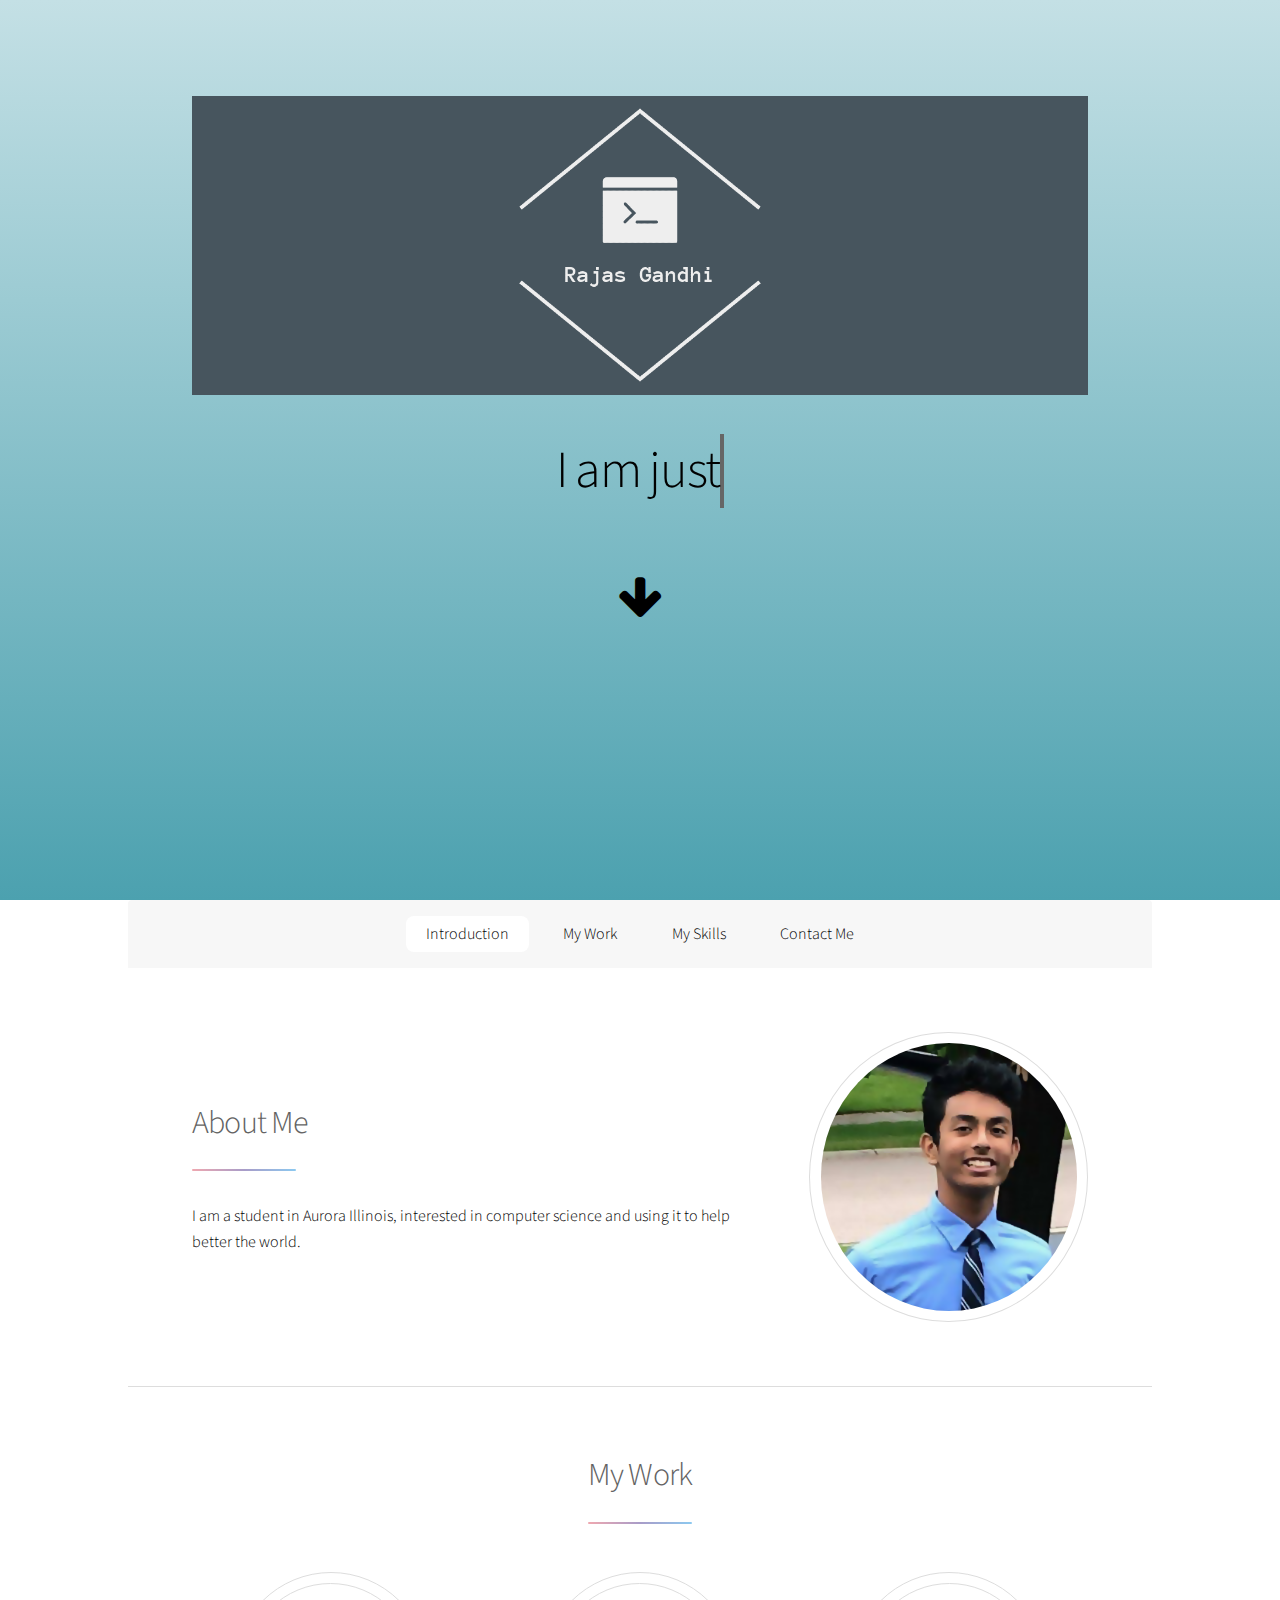
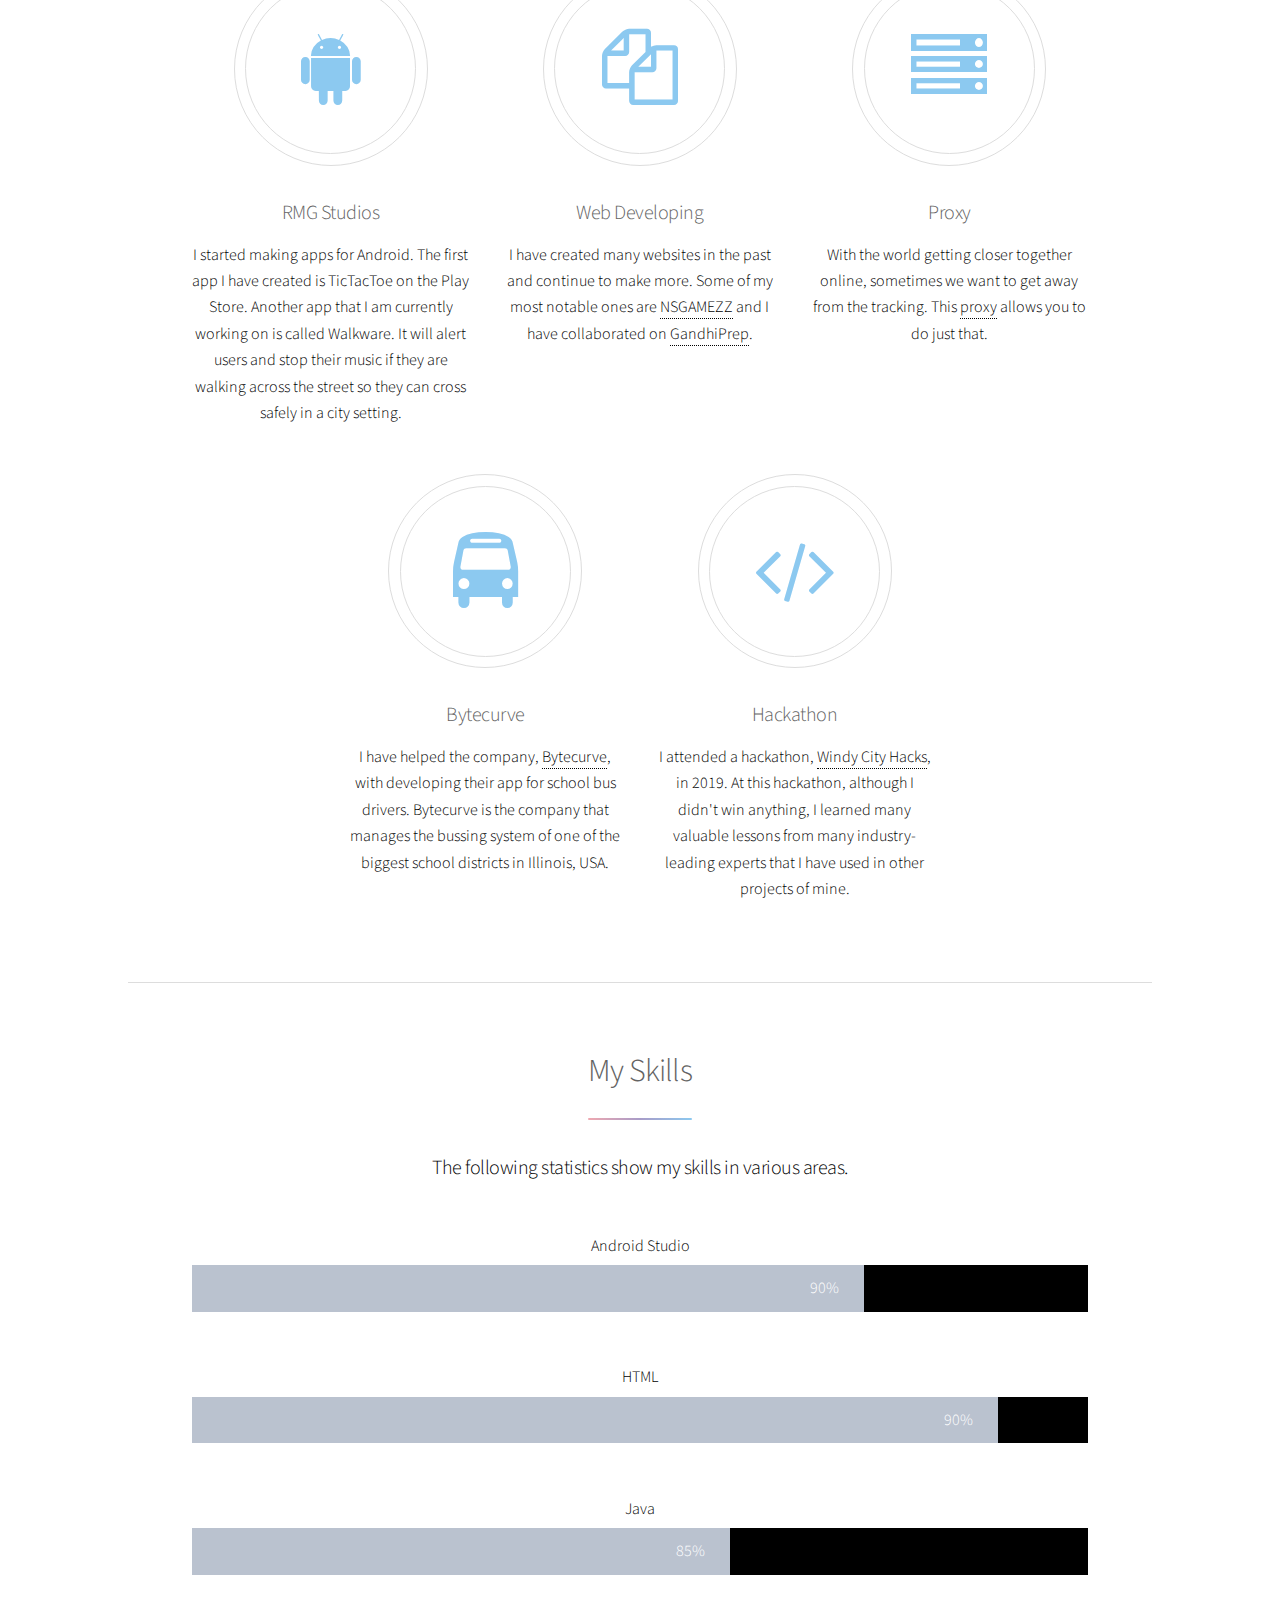
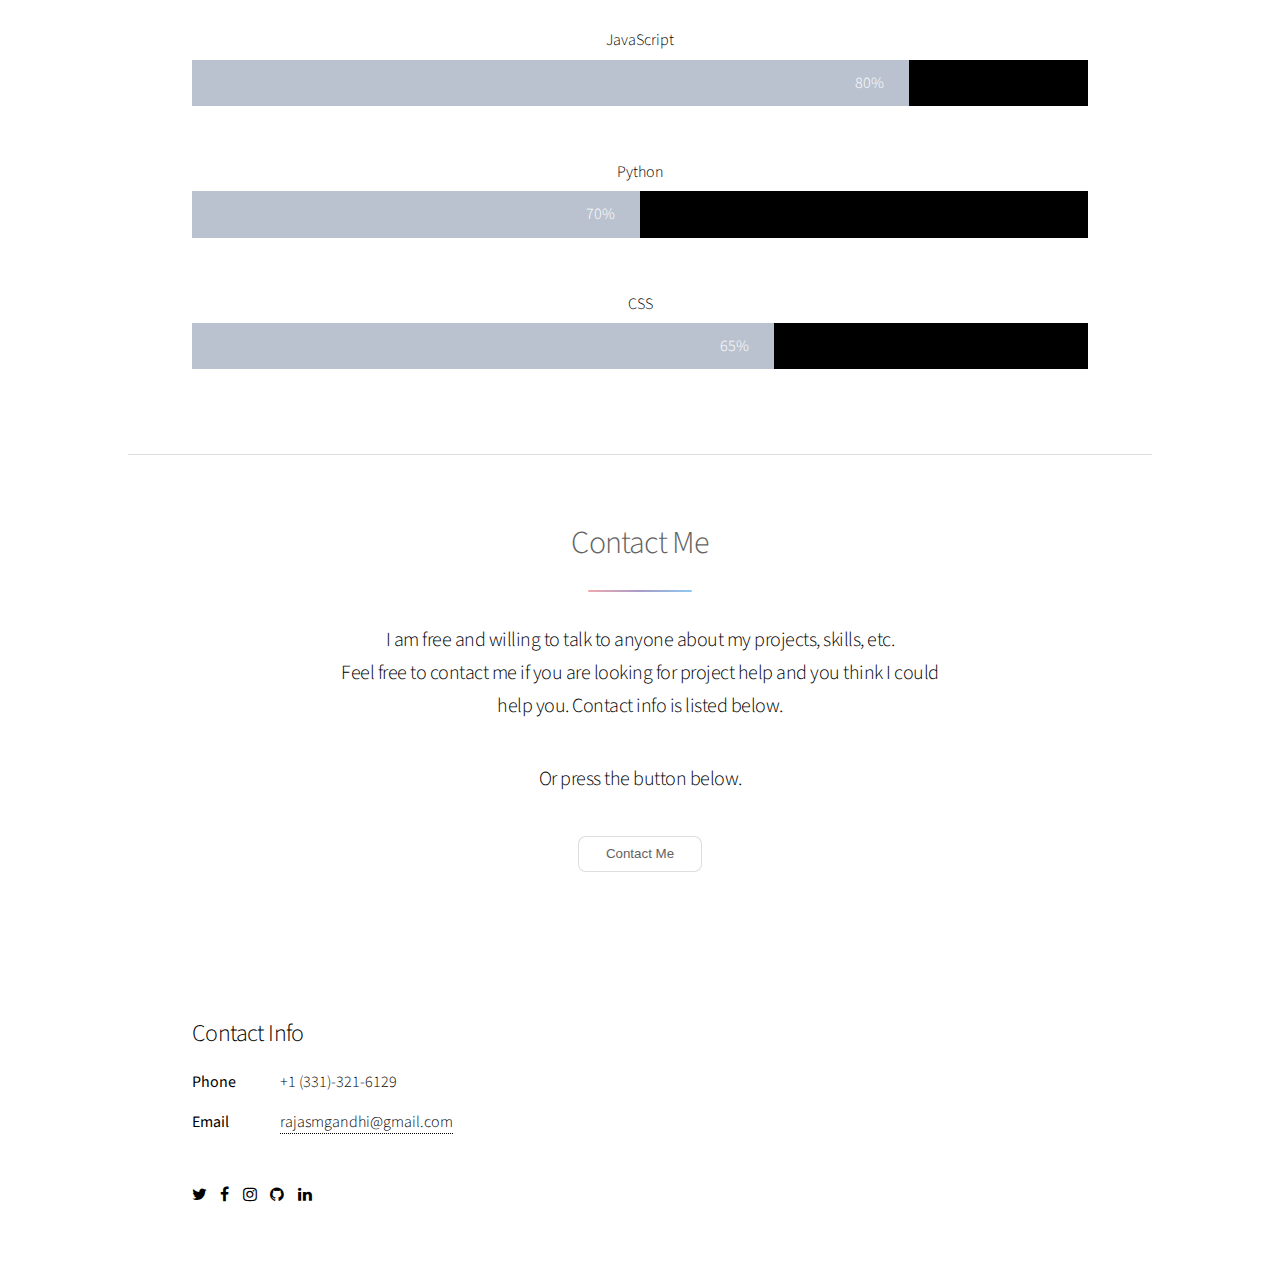
<file: index.html>
<!DOCTYPE HTML>
<html>
	<head>
		<title>Rajas Gandhi</title>
		<meta charset="utf-8" />
		<meta name="viewport" content="width=device-width, initial-scale=1, user-scalable=no" />
		<link rel="stylesheet" href="assets/css/main.css" />
		<link rel="stylesheet" href="assets/css/skills.css" />
		<noscript><link rel="stylesheet" href="assets/css/noscript.css" /></noscript>
		<link rel="icon" type="image/png" href="images/favicon.png" />
	</head>
	<body class="is-preload">

		<!-- Wrapper -->
			<div id="wrapper">

				<!-- Header -->
					<header id="header" class="alt" style="height:100vh;">
						<span class="logo"><img src="images/logo.png" alt="Logo" /></span>
						<!--<h1>Rajas Gandhi</h1>-->
						<h1 style="margin-top:5vh">I am
  <span
     class="txt-rotate"
     data-period="500"
     data-rotate='[ "just a kid.", "a developer.", "a creator.", "a tinkerer.", "a maker." ]'></span>
</h1>
						<div style="border-bottom:none;" class="arrow bounce"><a style="border-bottom:none" class="fa fa-arrow-down fa-3x" href="#intro"></a></div>
						
						
					</header>

				<!-- Nav -->
					<nav id="nav">
						<ul>
							<li><a href="#intro" class="active">Introduction</a></li>
							<li><a href="#mywork">My Work</a></li>
							<li><a href="#myskills">My Skills</a></li>
							<li><a href="#contact">Contact Me</a></li>
						</ul>
					</nav>

				<!-- Main -->
					<div id="main">

						<!-- Introduction -->
							<section id="intro" class="main">
								<div class="spotlight">
									<div class="content">
										<header class="major">
											<h2>About Me</h2>
										</header>
										<p>I am a student in Aurora Illinois, interested in computer science and using it to help better the world.</p>
		
									</div>
									<span class="image"><img src="images/me.png" alt="" /></span>
								</div>
							</section>

						<!-- First Section -->
							<section id="mywork" class="main special">
								<header class="major">
									<h2>My Work</h2>
								</header>
								<ul class="features">
									<li>
										<span class="icon major style5 fa-android"></span>
										<h3>RMG Studios</h3>
										<p>I started making apps for Android. The first app I have created is TicTacToe on the Play Store. Another app that I am currently working on is called Walkware. It will alert users and stop their music if they are walking across the street so they can cross safely in a city setting.</p>
									</li>
									<li>
										<span class="icon major style5 fa-copy"></span>
										<h3>Web Developing</h3>
										<p>I have created many websites in the past and continue to make more. Some of my most notable ones are <a href="https://nsgamezz.com">NSGAMEZZ</a> and I have collaborated on <a href="https://gandhiprep.com">GandhiPrep</a>.</p>
									</li>
									<li>
										<span class="icon major style5 fa-server"></span>
										<h3>Proxy</h3>
										<p>With the world getting closer together online, sometimes we want to get away from the tracking. This <a href="https://techyx.herokuapp.com">proxy</a> allows you to do just that.</p>
									</li>
									<li>
										<span class="icon major style5 fa-bus"></span>
										<h3>Bytecurve</h3>
										<p>I have helped the company, <a href="https://bytecurve.com" target="top">Bytecurve</a>, with developing their app for school bus drivers. Bytecurve is the company that manages the bussing system of one of the biggest school districts in Illinois, USA.</p>
									</li>
									<li>
										<span class="icon major style5 fa-code"></span>
										<h3>Hackathon</h3>
										<p>I attended a hackathon, <a href="https://windyhacks.com" target="top">Windy City Hacks</a>, in 2019. At this hackathon, although I didn't win anything, I learned many valuable lessons from many industry-leading experts that I have used in other projects of mine.</p>
									</li>
								</ul>
							
							</section>

						<!-- Second Section -->
							<section id="myskills" class="main special">
								<header class="major">
									<h2>My Skills</h2>
									<p>The following statistics show my skills in various areas.</p>
								</header>
								
								
								<p style="margin-bottom:6px">Android Studio</p>
								<div class="container">
								  <div class="skills as">90%</div>
								</div>
								
								<br>
								<br>
								
							
								<p style="margin-bottom:6px">HTML</p>
								<div class="container">
								  <div class="skills html">90%</div>
								</div>
								
								<br>
								<br>
								
								

								<p style="margin-bottom:6px">Java</p>
								<div class="container">
								  <div class="skills java">85%</div>
								</div>
								
								<br>
								<br>
								

								<p style="margin-bottom:6px">JavaScript</p>
								<div class="container">
								  <div class="skills js">80%</div>
								</div>
								
								<br>
								<br>
								
							
								
								
								<p style="margin-bottom:6px">Python</p>
								<div class="container">
								  <div class="skills py">70%</div>
								</div>
								
								<br>
								<br>
								

								<p style="margin-bottom:6px">CSS</p>
								<div class="container">
								  <div class="skills css">65%</div>
								</div>
								
								<br>
								<br>
								
								
								
								
								
								
					
							</section>

						<!-- Get Started -->
							<section id="contact" class="main special">
								<header class="major">
									<h2>Contact Me</h2>
									<p>I am free and willing to talk to anyone about my projects, skills, etc.<br />
									Feel free to contact me if you are looking for project help and you think I could<br />
									help you. Contact info is listed below.</p>
									<p>Or press the button below.</p>
									<button onclick="location.href='/contact-form'">Contact Me</button>
								</header>
							</section>

					</div>

				<!-- Footer -->
					<footer id="footer">
					
						<section>
							<h2>Contact Info</h2>
							<dl class="alt">
								<dt>Phone</dt>
								<dd>+1 (331)-321-6129</dd>
								<dt>Email</dt>
								<dd><a href="mailto:rajasmgandhi@gmail.com">rajasmgandhi@gmail.com</a></dd>
							</dl>
							<ul class="icons">
								<li><a href="https://www.twitter.com/_rajasgandhi" class="icon fa-twitter"><span class="label">Twitter</span></a></li>
								<li><a href="https://www.facebook.com/rajas.gandhi.77" class="icon fa-facebook"><span class="label">Facebook</span></a></li>
								<li><a href="https://www.instagram.com/_rajasgandhi/" class="icon fa-instagram"><span class="label">Instagram</span></a></li>
								<li><a href="https://www.github.com/nsgamezz" class="icon fa-github"><span class="label">GitHub</span></a></li>
								<li><a href="https://www.linkedin.com/in/rajas-gandhi-2134101a7/" class="icon fa-linkedin"><span class="label">LinkedIn</span></a></li>
							</ul>
						
						</section>
						
					</footer>

			</div>

		<!-- Scripts -->
			<script src="assets/js/jquery.min.js"></script>
			<script src="assets/js/jquery.scrollex.min.js"></script>
			<script src="assets/js/jquery.scrolly.min.js"></script>
			<script src="assets/js/browser.min.js"></script>
			<script src="assets/js/breakpoints.min.js"></script>
			<script src="assets/js/util.js"></script>
			<script src="assets/js/main.js"></script>
			<script src="assets/js/scroll.js"></script>
			<script src="assets/js/typedtext.js"></script>
	</body>
</html>
</file>
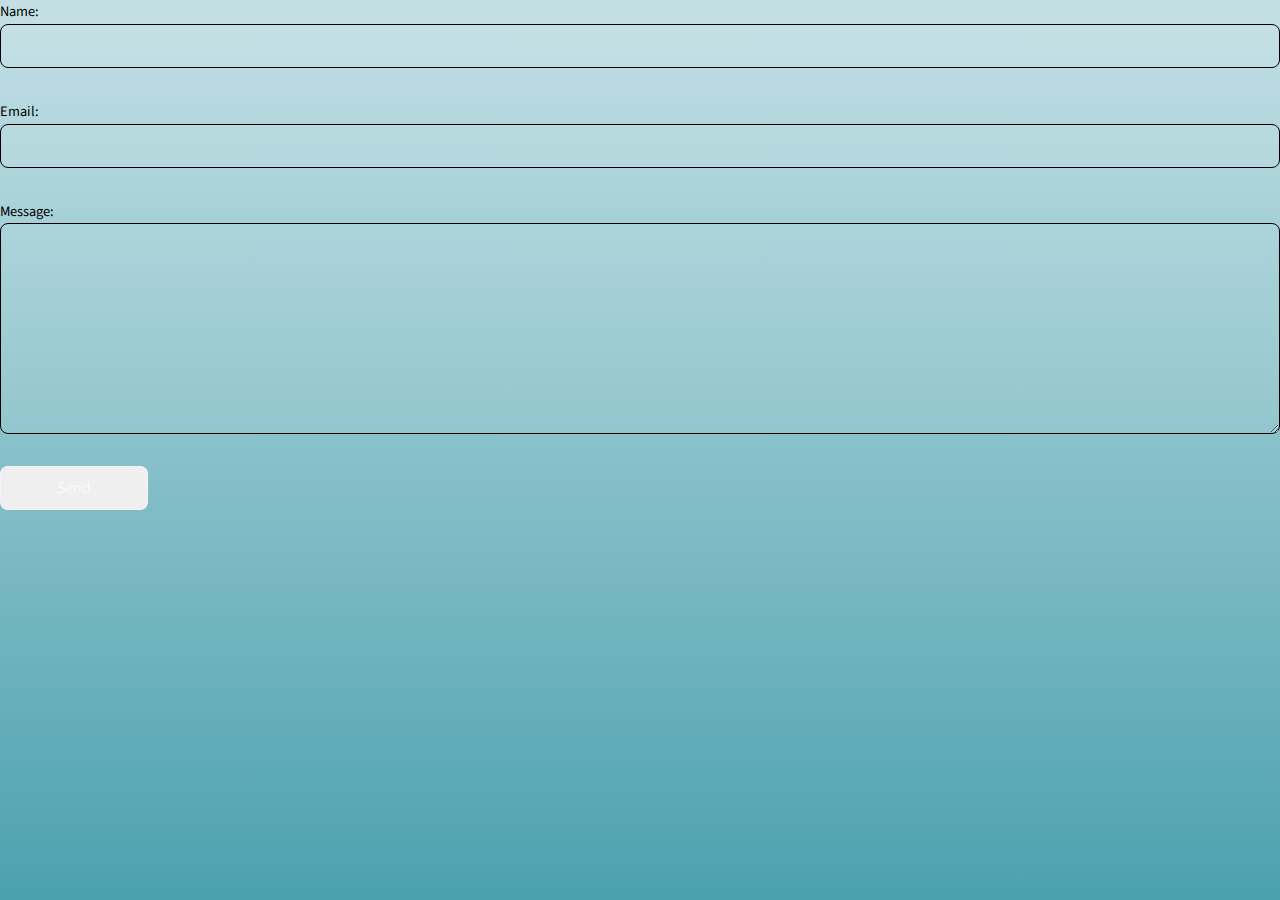
<file: contact-form.html>
<!DOCTYPE html>
<html>
<head>
    <meta name="viewport" content="width=device-width, initial-scale=1, user-scalable=no" />
		<link rel="stylesheet" href="assets/css/main.css" />
		<link rel="stylesheet" href="assets/css/skills.css" />
		<noscript><link rel="stylesheet" href="assets/css/noscript.css" /></noscript>
		<link rel="icon" type="image/png" href="images/favicon.png" />
<meta http-equiv="Content-Type" content="text/html; charset=utf-8" />
<title>Contact Form</title>
</head>

<body>
<form action="https://formspree.io/rajasmgandhi@gmail.com" method="POST" />
    <p>
      <label>Name:<br />
        <input name="Name" type="text" id="FName" size="30" />
      </label>
    </p>
    <p>
      <label>Email:<br />
        <input name="_replyto" type="text" id="Email" size="48" />
      </label>
    </p>
    <p>
      <label>Message:<br />
        <textarea name="Message" id="Message" cols="50" rows="7"></textarea>
      </label>
    </p>
    <p>
      <label>
        <input name="button" type="submit" class="submit-button" id="button" value="Send" />
      </label>
    </p>
    <p>
        <input type="hidden" name="_next" value="/" />
        <input type="hidden" name="_subject" value="Website contact form" />
        <input type="text" name="_gotcha" style="display:none" />
    </p>
  </form>
    <script src="assets/js/jquery.min.js"></script>
    <script src="assets/js/jquery.scrollex.min.js"></script>
    <script src="assets/js/jquery.scrolly.min.js"></script>
    <script src="assets/js/browser.min.js"></script>
    <script src="assets/js/breakpoints.min.js"></script>
    <script src="assets/js/util.js"></script>
    <script src="assets/js/main.js"></script>
    <script src="assets/js/email.js"></script>
</body>
</html>
</file>
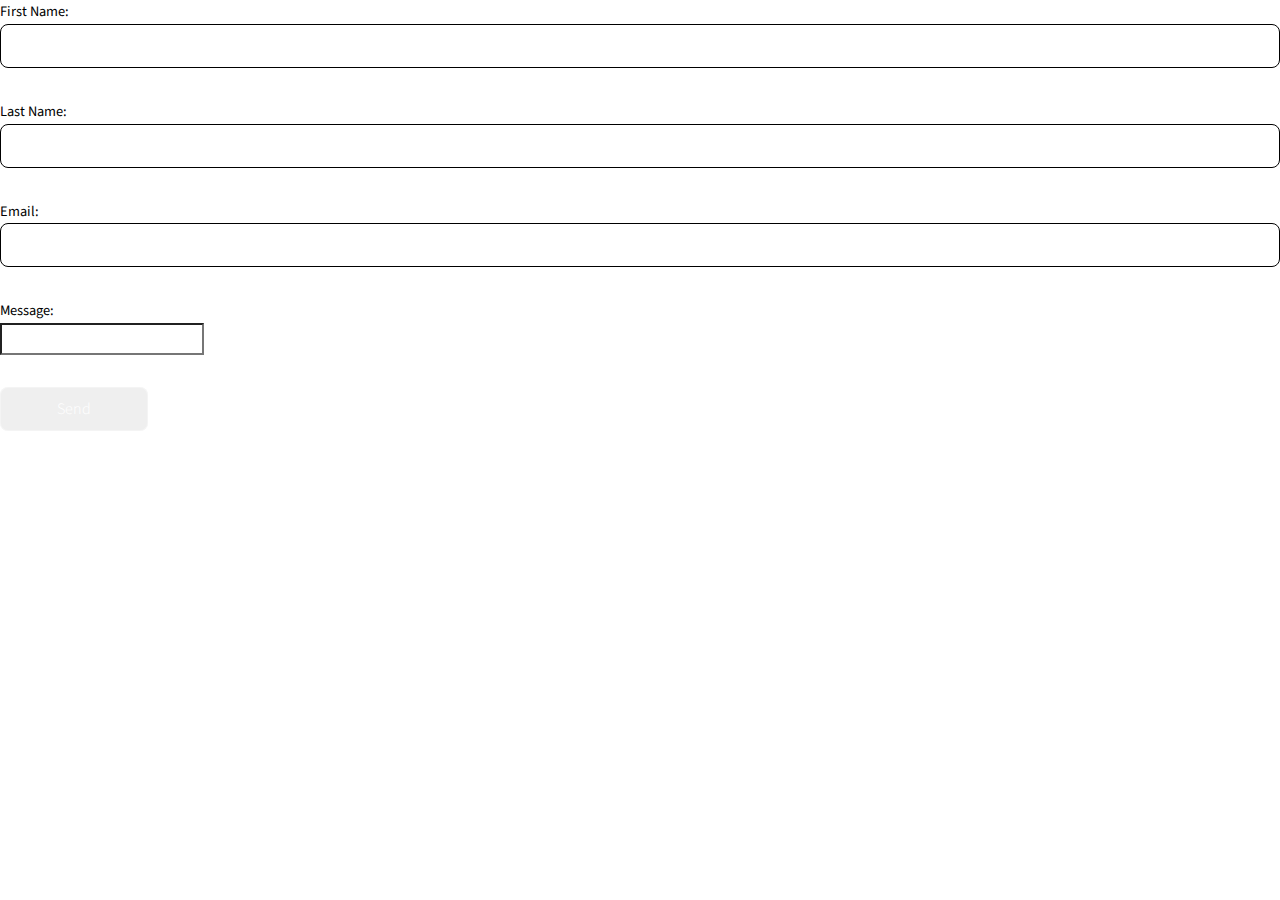
<file: contact-form2.html>
<!DOCTYPE html>
<html>
<head>
    <meta name="viewport" content="width=device-width, initial-scale=1, user-scalable=no" />
		<link rel="stylesheet" href="assets/css/main.css" />
		<link rel="stylesheet" href="assets/css/skills.css" />
		<noscript><link rel="stylesheet" href="assets/css/noscript.css" /></noscript>
		<link rel="icon" type="image/png" href="images/favicon.png" />
<meta http-equiv="Content-Type" content="text/html; charset=utf-8" />
<title>Contact Form</title>
</head>

<body style="background:white; color:black">
<form name="contactform" id="contactform" enctype="text/plain">
    <p>
      <label>First Name:<br />
        <input name="firstname" type="text" id="firstname" size="30" />
      </label>
    </p>
    <p>
      <label>Last Name:<br />
        <input name="lastname" type="text" id="lastname" size="30" />
      </label>
    </p>
    <p>
      <label>Email:<br />
        <input name="email" type="text" id="email" size="48" />
      </label>
    </p>
    <p>
      <label>Message:<br />
        <input name="message" id="message" cols="50" rows="7"></textarea>
      </label>
    </p>
    <p>
      <label>
        <input name="button" type="submit" class="submit-button" id="submit-form" value="Send" />
      </label>
    </p>
  </form>
    <script src="assets/js/jquery.min.js"></script>
    <script src="assets/js/jquery.scrollex.min.js"></script>
    <script src="assets/js/jquery.scrolly.min.js"></script>
    <script src="assets/js/browser.min.js"></script>
    <script src="assets/js/breakpoints.min.js"></script>
    <script src="assets/js/util.js"></script>
    <script src="assets/js/main.js"></script>
    <!--<script src="assets/js/email.js"></script>-->
    <script type="text/javascript">var submitted=false;</script>
    <script type="text/javascript">
     
    </script>
    <script>
        import 'whatwg-fetch';
    var $form = $('form#contactform'),
    url = 'https://script.google.com/macros/s/AKfycby610OkVu1hpyIBOVL8lSMsOXj9m3Zj6L41CfgbdsX0uM9TtuU/exec'

    $('#submit-form').on('click', function(e) { 
    e.preventDefault();
    var jqxhr = $.ajax({
        url: url,
        method: "GET",
        dataType: "json",
        data: JSON.stringify($('#contactform').serializeObject())
    }).success(
            $('#contactform *').fadeOut(2000));
            $('#contactform').prepend('Your submission has been processed...');
    
    })
</script>
</body>
</html>
</file>
<file: assets/css/skills.css>
/* Make sure that padding behaves as expected */
* {box-sizing:border-box}

/* Container for skill bars */
.container {
  width: 100%; /* Full width */
  background-color: #000; 
}

.skills {
  text-align: right; /* Right-align text */
  padding-top: 10px; /* Add top padding */
  padding-right:25px;
  padding-bottom: 10px; /* Add bottom padding */
  color: white; /* White text color */
}

.html {width: 90%; background-color: #bac2cf;}
.css {width: 65%; background-color: #bac2cf;}
.js {width: 80%; background-color: #bac2cf;}
.java {width: 60%; background-color: #bac2cf;}
.as {width:75%; background-color:#bac2cf} 
.py {width:50%; background-color:#bac2cf} 

a > .bounce {
color: white; text-decoration: none;
}
.fa-arrow-down:link {
  text-decoration:none;
}

.arrow {
  text-align: center;
  margin: 8% 0;
}
.bounce {
  -moz-animation: bounce 2s infinite;
  -webkit-animation: bounce 2s infinite;
  animation: bounce 2s infinite;
}

@keyframes bounce {
  0%, 20%, 50%, 80%, 100% {
    transform: translateY(0);
  }
  40% {
    transform: translateY(-30px);
  }
  60% {
    transform: translateY(-15px);
  }
}

body {
  background-image:linear-gradient(to bottom, #c4e0e5 , #4ca1af);
  background-repeat:no-repeat;
  height:100%;
  background-attachment:fixed;
}

html {
  height:100%
  
}
</file>
<file: assets/css/noscript.css>
/*
	Stellar by HTML5 UP
	html5up.net | @ajlkn
	Free for personal and commercial use under the CCA 3.0 license (html5up.net/license)
*/

/* Header */

	body.is-preload #header.alt > * {
		opacity: 1;
	}

	body.is-preload #header.alt .logo {
		-moz-transform: none;
		-webkit-transform: none;
		-ms-transform: none;
		transform: none;
	}
</file>
<file: assets/css/main.css>
@import url(font-awesome.min.css);
@import "https://fonts.googleapis.com/css?family=Source+Sans+Pro:300,400";

html, body, div, span, applet, object,
iframe, h1, h2, h3, h4, h5, h6, p, blockquote,
pre, a, abbr, acronym, address, big, cite,
code, del, dfn, em, img, ins, kbd, q, s, samp,
small, strike, strong, sub, sup, tt, var, b,
u, i, center, dl, dt, dd, ol, ul, li, fieldset,
form, label, legend, table, caption, tbody,
tfoot, thead, tr, th, td, article, aside,
canvas, details, embed, figure, figcaption,
footer, header, hgroup, menu, nav, output, ruby,
section, summary, time, mark, audio, video {
	margin: 0;
	padding: 0;
	border: 0;
	font-size: 100%;
	font: inherit;
	vertical-align: baseline;
	color:black;}

header {
	width: 100%;
	height: 100%;
}

article, aside, details, figcaption, figure,
footer, header, hgroup, menu, nav, section {
	display: block;}

body {
	line-height: 1;
	background:white;
}

ol, ul {
	list-style: none;
}

blockquote, q {
	quotes: none;
}

	blockquote:before, blockquote:after, q:before, q:after {
		content: '';
		content: none;
	}

table {
	border-collapse: collapse;
	border-spacing: 0;
}

body {
	-webkit-text-size-adjust: none;
}

mark {
	background-color: transparent;
	color: inherit;
}

input::-moz-focus-inner {
	border: 0;
	padding: 0;
}

input, select, textarea {
	-moz-appearance: none;
	-webkit-appearance: none;
	-ms-appearance: none;
	appearance: none;
}

/* Basic */

	@-ms-viewport {
		width: device-width;
	}

	body {
		-ms-overflow-style: scrollbar;
	}

	@media screen and (max-width: 480px) {

		html, body {
			min-width: 320px;
		}

	}

	html {
		box-sizing: border-box;
	}

	*, *:before, *:after {
		box-sizing: inherit;
	}

		body.is-preload *, body.is-preload *:before, body.is-preload *:after {
			-moz-animation: none !important;
			-webkit-animation: none !important;
			-ms-animation: none !important;
			animation: none !important;
			-moz-transition: none !important;
			-webkit-transition: none !important;
			-ms-transition: none !important;
			transition: none !important;
		}

/* Type */
	body, input, select, textarea {
		font-family: "Source Sans Pro", Helvetica, sans-serif;
		font-size: 17pt;
		font-weight: 300;
		line-height: 1.65;
	}

		@media screen and (max-width: 1680px) {

			body, input, select, textarea {
				font-size: 14pt;
			}

		}

		@media screen and (max-width: 1280px) {

			body, input, select, textarea {
				font-size: 12pt;
			}

		}

		@media screen and (max-width: 360px) {

			body, input, select, textarea {
				font-size: 11pt;
			}

		}

	a {
		-moz-transition: color 0.2s ease, border-bottom 0.2s ease;
		-webkit-transition: color 0.2s ease, border-bottom 0.2s ease;
		-ms-transition: color 0.2s ease, border-bottom 0.2s ease;
		transition: color 0.2s ease, border-bottom 0.2s ease;
		text-decoration: none;
		border-bottom: dotted 1px;
		color: inherit;
	}

		a:hover {
			border-bottom-color: transparent;
		}

	strong, b {
		font-weight: 400;
	}

	em, i {
		font-style: italic;
	}

	p {
		margin: 0 0 2em 0;
	}

		p.content {
			-moz-columns: 20em 2;
			-webkit-columns: 20em 2;
			-ms-columns: 20em 2;
			columns: 20em 2;
			-moz-column-gap: 2em;
			-webkit-column-gap: 2em;
			-ms-column-gap: 2em;
			column-gap: 2em;
			text-align: justify;
		}

	h1, h2, h3, h4, h5, h6 {
		font-weight: 300;
		line-height: 1.5;
		margin: 0 0 0.7em 0;
		letter-spacing: -0.025em;
		color:black;
	}

		h1 a, h2 a, h3 a, h4 a, h5 a, h6 a {
			color: inherit;
			text-decoration: none;
		}

	h1 {
		font-size: 2.5em;
		line-height: 1.2;
	}

	h2 {
		font-size: 1.5em;
	}

	h3 {
		font-size: 1.25em;
	}

	h4 {
		font-size: 1.1em;
	}

	h5 {
		font-size: 0.9em;
	}

	h6 {
		font-size: 0.7em;
	}

	@media screen and (max-width: 736px) {

		h1 {
			font-size: 2em;
		}

	}

	sub {
		font-size: 0.8em;
		position: relative;
		top: 0.5em;
	}

	sup {
		font-size: 0.8em;
		position: relative;
		top: -0.5em;
	}

	blockquote {
		border-left: solid 4px;
		font-style: italic;
		margin: 0 0 2em 0;
		padding: 0.5em 0 0.5em 2em;
	}

	code {
		border-radius: 8px;
		border: solid 1px;
		font-family: "Courier New", monospace;
		font-size: 0.9em;
		margin: 0 0.25em;
		padding: 0.25em 0.65em;
	}

	pre {
		-webkit-overflow-scrolling: touch;
		font-family: "Courier New", monospace;
		font-size: 0.9em;
		margin: 0 0 2em 0;
	}

		pre code {
			display: block;
			line-height: 1.75;
			padding: 1em 1.5em;
			overflow-x: auto;
		}

	hr {
		border: 0;
		border-bottom: solid 1px;
		margin: 2em 0;
	}

		hr.major {
			margin: 3em 0;
		}

	.align-left {
		text-align: left;
	}

	.align-center {
		text-align: center;
	}

	.align-right {
		text-align: right;
	}

	input, select, textarea {
		color: #ffffff;
	}

	a:hover {
		color: #ffffff;
	}

	strong, b {
		color: #ffffff;
	}

	h1, h2, h3, h4, h5, h6 {
		color: black;
	}

	blockquote {
		border-left-color: rgba(255, 255, 255, 0.35);
	}

	code {
		background: rgba(255, 255, 255, 0.075);
		border-color: rgba(255, 255, 255, 0.35);
	}

	hr {
		border-bottom-color: rgba(255, 255, 255, 0.35);
	}

/* Row */

	.row {
		display: flex;
		flex-wrap: wrap;
		box-sizing: border-box;
		align-items: stretch;
	}

		.row > * {
			box-sizing: border-box;
		}

		.row.gtr-uniform > * > :last-child {
			margin-bottom: 0;
		}

		.row.aln-left {
			justify-content: flex-start;
		}

		.row.aln-center {
			justify-content: center;
		}

		.row.aln-right {
			justify-content: flex-end;
		}

		.row.aln-top {
			align-items: flex-start;
		}

		.row.aln-middle {
			align-items: center;
		}

		.row.aln-bottom {
			align-items: flex-end;
		}

		.row > .imp {
			order: -1;
		}

		.row > .col-1 {
			width: 8.3333333333%;
		}

		.row > .off-1 {
			margin-left: 8.3333333333%;
		}

		.row > .col-2 {
			width: 16.6666666667%;
		}

		.row > .off-2 {
			margin-left: 16.6666666667%;
		}

		.row > .col-3 {
			width: 25%;
		}

		.row > .off-3 {
			margin-left: 25%;
		}

		.row > .col-4 {
			width: 33.3333333333%;
		}

		.row > .off-4 {
			margin-left: 33.3333333333%;
		}

		.row > .col-5 {
			width: 41.6666666667%;
		}

		.row > .off-5 {
			margin-left: 41.6666666667%;
		}

		.row > .col-6 {
			width: 50%;
		}

		.row > .off-6 {
			margin-left: 50%;
		}

		.row > .col-7 {
			width: 58.3333333333%;
		}

		.row > .off-7 {
			margin-left: 58.3333333333%;
		}

		.row > .col-8 {
			width: 66.6666666667%;
		}

		.row > .off-8 {
			margin-left: 66.6666666667%;
		}

		.row > .col-9 {
			width: 75%;
		}

		.row > .off-9 {
			margin-left: 75%;
		}

		.row > .col-10 {
			width: 83.3333333333%;
		}

		.row > .off-10 {
			margin-left: 83.3333333333%;
		}

		.row > .col-11 {
			width: 91.6666666667%;
		}

		.row > .off-11 {
			margin-left: 91.6666666667%;
		}

		.row > .col-12 {
			width: 100%;
		}

		.row > .off-12 {
			margin-left: 100%;
		}

		.row.gtr-0 {
			margin-top: 0;
			margin-left: 0em;
		}

			.row.gtr-0 > * {
				padding: 0 0 0 0em;
			}

			.row.gtr-0.gtr-uniform {
				margin-top: 0em;
			}

				.row.gtr-0.gtr-uniform > * {
					padding-top: 0em;
				}

		.row.gtr-25 {
			margin-top: 0;
			margin-left: -0.375em;
		}

			.row.gtr-25 > * {
				padding: 0 0 0 0.375em;
			}

			.row.gtr-25.gtr-uniform {
				margin-top: -0.375em;
			}

				.row.gtr-25.gtr-uniform > * {
					padding-top: 0.375em;
				}

		.row.gtr-50 {
			margin-top: 0;
			margin-left: -0.75em;
		}

			.row.gtr-50 > * {
				padding: 0 0 0 0.75em;
			}

			.row.gtr-50.gtr-uniform {
				margin-top: -0.75em;
			}

				.row.gtr-50.gtr-uniform > * {
					padding-top: 0.75em;
				}

		.row {
			margin-top: 0;
			margin-left: -1.5em;
		}

			.row > * {
				padding: 0 0 0 1.5em;
			}

			.row.gtr-uniform {
				margin-top: -1.5em;
			}

				.row.gtr-uniform > * {
					padding-top: 1.5em;
				}

		.row.gtr-150 {
			margin-top: 0;
			margin-left: -2.25em;
		}

			.row.gtr-150 > * {
				padding: 0 0 0 2.25em;
			}

			.row.gtr-150.gtr-uniform {
				margin-top: -2.25em;
			}

				.row.gtr-150.gtr-uniform > * {
					padding-top: 2.25em;
				}

		.row.gtr-200 {
			margin-top: 0;
			margin-left: -3em;
		}

			.row.gtr-200 > * {
				padding: 0 0 0 3em;
			}

			.row.gtr-200.gtr-uniform {
				margin-top: -3em;
			}

				.row.gtr-200.gtr-uniform > * {
					padding-top: 3em;
				}

		@media screen and (max-width: 1680px) {

			.row {
				display: flex;
				flex-wrap: wrap;
				box-sizing: border-box;
				align-items: stretch;
			}

				.row > * {
					box-sizing: border-box;
				}

				.row.gtr-uniform > * > :last-child {
					margin-bottom: 0;
				}

				.row.aln-left {
					justify-content: flex-start;
				}

				.row.aln-center {
					justify-content: center;
				}

				.row.aln-right {
					justify-content: flex-end;
				}

				.row.aln-top {
					align-items: flex-start;
				}

				.row.aln-middle {
					align-items: center;
				}

				.row.aln-bottom {
					align-items: flex-end;
				}

				.row > .imp-xlarge {
					order: -1;
				}

				.row > .col-1-xlarge {
					width: 8.3333333333%;
				}

				.row > .off-1-xlarge {
					margin-left: 8.3333333333%;
				}

				.row > .col-2-xlarge {
					width: 16.6666666667%;
				}

				.row > .off-2-xlarge {
					margin-left: 16.6666666667%;
				}

				.row > .col-3-xlarge {
					width: 25%;
				}

				.row > .off-3-xlarge {
					margin-left: 25%;
				}

				.row > .col-4-xlarge {
					width: 33.3333333333%;
				}

				.row > .off-4-xlarge {
					margin-left: 33.3333333333%;
				}

				.row > .col-5-xlarge {
					width: 41.6666666667%;
				}

				.row > .off-5-xlarge {
					margin-left: 41.6666666667%;
				}

				.row > .col-6-xlarge {
					width: 50%;
				}

				.row > .off-6-xlarge {
					margin-left: 50%;
				}

				.row > .col-7-xlarge {
					width: 58.3333333333%;
				}

				.row > .off-7-xlarge {
					margin-left: 58.3333333333%;
				}

				.row > .col-8-xlarge {
					width: 66.6666666667%;
				}

				.row > .off-8-xlarge {
					margin-left: 66.6666666667%;
				}

				.row > .col-9-xlarge {
					width: 75%;
				}

				.row > .off-9-xlarge {
					margin-left: 75%;
				}

				.row > .col-10-xlarge {
					width: 83.3333333333%;
				}

				.row > .off-10-xlarge {
					margin-left: 83.3333333333%;
				}

				.row > .col-11-xlarge {
					width: 91.6666666667%;
				}

				.row > .off-11-xlarge {
					margin-left: 91.6666666667%;
				}

				.row > .col-12-xlarge {
					width: 100%;
				}

				.row > .off-12-xlarge {
					margin-left: 100%;
				}

				.row.gtr-0 {
					margin-top: 0;
					margin-left: 0em;
				}

					.row.gtr-0 > * {
						padding: 0 0 0 0em;
					}

					.row.gtr-0.gtr-uniform {
						margin-top: 0em;
					}

						.row.gtr-0.gtr-uniform > * {
							padding-top: 0em;
						}

				.row.gtr-25 {
					margin-top: 0;
					margin-left: -0.375em;
				}

					.row.gtr-25 > * {
						padding: 0 0 0 0.375em;
					}

					.row.gtr-25.gtr-uniform {
						margin-top: -0.375em;
					}

						.row.gtr-25.gtr-uniform > * {
							padding-top: 0.375em;
						}

				.row.gtr-50 {
					margin-top: 0;
					margin-left: -0.75em;
				}

					.row.gtr-50 > * {
						padding: 0 0 0 0.75em;
					}

					.row.gtr-50.gtr-uniform {
						margin-top: -0.75em;
					}

						.row.gtr-50.gtr-uniform > * {
							padding-top: 0.75em;
						}

				.row {
					margin-top: 0;
					margin-left: -1.5em;
				}

					.row > * {
						padding: 0 0 0 1.5em;
					}

					.row.gtr-uniform {
						margin-top: -1.5em;
					}

						.row.gtr-uniform > * {
							padding-top: 1.5em;
						}

				.row.gtr-150 {
					margin-top: 0;
					margin-left: -2.25em;
				}

					.row.gtr-150 > * {
						padding: 0 0 0 2.25em;
					}

					.row.gtr-150.gtr-uniform {
						margin-top: -2.25em;
					}

						.row.gtr-150.gtr-uniform > * {
							padding-top: 2.25em;
						}

				.row.gtr-200 {
					margin-top: 0;
					margin-left: -3em;
				}

					.row.gtr-200 > * {
						padding: 0 0 0 3em;
					}

					.row.gtr-200.gtr-uniform {
						margin-top: -3em;
					}

						.row.gtr-200.gtr-uniform > * {
							padding-top: 3em;
						}

		}

		@media screen and (max-width: 1280px) {

			.row {
				display: flex;
				flex-wrap: wrap;
				box-sizing: border-box;
				align-items: stretch;
			}

				.row > * {
					box-sizing: border-box;
				}

				.row.gtr-uniform > * > :last-child {
					margin-bottom: 0;
				}

				.row.aln-left {
					justify-content: flex-start;
				}

				.row.aln-center {
					justify-content: center;
				}

				.row.aln-right {
					justify-content: flex-end;
				}

				.row.aln-top {
					align-items: flex-start;
				}

				.row.aln-middle {
					align-items: center;
				}

				.row.aln-bottom {
					align-items: flex-end;
				}

				.row > .imp-large {
					order: -1;
				}

				.row > .col-1-large {
					width: 8.3333333333%;
				}

				.row > .off-1-large {
					margin-left: 8.3333333333%;
				}

				.row > .col-2-large {
					width: 16.6666666667%;
				}

				.row > .off-2-large {
					margin-left: 16.6666666667%;
				}

				.row > .col-3-large {
					width: 25%;
				}

				.row > .off-3-large {
					margin-left: 25%;
				}

				.row > .col-4-large {
					width: 33.3333333333%;
				}

				.row > .off-4-large {
					margin-left: 33.3333333333%;
				}

				.row > .col-5-large {
					width: 41.6666666667%;
				}

				.row > .off-5-large {
					margin-left: 41.6666666667%;
				}

				.row > .col-6-large {
					width: 50%;
				}

				.row > .off-6-large {
					margin-left: 50%;
				}

				.row > .col-7-large {
					width: 58.3333333333%;
				}

				.row > .off-7-large {
					margin-left: 58.3333333333%;
				}

				.row > .col-8-large {
					width: 66.6666666667%;
				}

				.row > .off-8-large {
					margin-left: 66.6666666667%;
				}

				.row > .col-9-large {
					width: 75%;
				}

				.row > .off-9-large {
					margin-left: 75%;
				}

				.row > .col-10-large {
					width: 83.3333333333%;
				}

				.row > .off-10-large {
					margin-left: 83.3333333333%;
				}

				.row > .col-11-large {
					width: 91.6666666667%;
				}

				.row > .off-11-large {
					margin-left: 91.6666666667%;
				}

				.row > .col-12-large {
					width: 100%;
				}

				.row > .off-12-large {
					margin-left: 100%;
				}

				.row.gtr-0 {
					margin-top: 0;
					margin-left: 0em;
				}

					.row.gtr-0 > * {
						padding: 0 0 0 0em;
					}

					.row.gtr-0.gtr-uniform {
						margin-top: 0em;
					}

						.row.gtr-0.gtr-uniform > * {
							padding-top: 0em;
						}

				.row.gtr-25 {
					margin-top: 0;
					margin-left: -0.375em;
				}

					.row.gtr-25 > * {
						padding: 0 0 0 0.375em;
					}

					.row.gtr-25.gtr-uniform {
						margin-top: -0.375em;
					}

						.row.gtr-25.gtr-uniform > * {
							padding-top: 0.375em;
						}

				.row.gtr-50 {
					margin-top: 0;
					margin-left: -0.75em;
				}

					.row.gtr-50 > * {
						padding: 0 0 0 0.75em;
					}

					.row.gtr-50.gtr-uniform {
						margin-top: -0.75em;
					}

						.row.gtr-50.gtr-uniform > * {
							padding-top: 0.75em;
						}

				.row {
					margin-top: 0;
					margin-left: -1.5em;
				}

					.row > * {
						padding: 0 0 0 1.5em;
					}

					.row.gtr-uniform {
						margin-top: -1.5em;
					}

						.row.gtr-uniform > * {
							padding-top: 1.5em;
						}

				.row.gtr-150 {
					margin-top: 0;
					margin-left: -2.25em;
				}

					.row.gtr-150 > * {
						padding: 0 0 0 2.25em;
					}

					.row.gtr-150.gtr-uniform {
						margin-top: -2.25em;
					}

						.row.gtr-150.gtr-uniform > * {
							padding-top: 2.25em;
						}

				.row.gtr-200 {
					margin-top: 0;
					margin-left: -3em;
				}

					.row.gtr-200 > * {
						padding: 0 0 0 3em;
					}

					.row.gtr-200.gtr-uniform {
						margin-top: -3em;
					}

						.row.gtr-200.gtr-uniform > * {
							padding-top: 3em;
						}

		}

		@media screen and (max-width: 980px) {

			.row {
				display: flex;
				flex-wrap: wrap;
				box-sizing: border-box;
				align-items: stretch;
			}

				.row > * {
					box-sizing: border-box;
				}

				.row.gtr-uniform > * > :last-child {
					margin-bottom: 0;
				}

				.row.aln-left {
					justify-content: flex-start;
				}

				.row.aln-center {
					justify-content: center;
				}

				.row.aln-right {
					justify-content: flex-end;
				}

				.row.aln-top {
					align-items: flex-start;
				}

				.row.aln-middle {
					align-items: center;
				}

				.row.aln-bottom {
					align-items: flex-end;
				}

				.row > .imp-medium {
					order: -1;
				}

				.row > .col-1-medium {
					width: 8.3333333333%;
				}

				.row > .off-1-medium {
					margin-left: 8.3333333333%;
				}

				.row > .col-2-medium {
					width: 16.6666666667%;
				}

				.row > .off-2-medium {
					margin-left: 16.6666666667%;
				}

				.row > .col-3-medium {
					width: 25%;
				}

				.row > .off-3-medium {
					margin-left: 25%;
				}

				.row > .col-4-medium {
					width: 33.3333333333%;
				}

				.row > .off-4-medium {
					margin-left: 33.3333333333%;
				}

				.row > .col-5-medium {
					width: 41.6666666667%;
				}

				.row > .off-5-medium {
					margin-left: 41.6666666667%;
				}

				.row > .col-6-medium {
					width: 50%;
				}

				.row > .off-6-medium {
					margin-left: 50%;
				}

				.row > .col-7-medium {
					width: 58.3333333333%;
				}

				.row > .off-7-medium {
					margin-left: 58.3333333333%;
				}

				.row > .col-8-medium {
					width: 66.6666666667%;
				}

				.row > .off-8-medium {
					margin-left: 66.6666666667%;
				}

				.row > .col-9-medium {
					width: 75%;
				}

				.row > .off-9-medium {
					margin-left: 75%;
				}

				.row > .col-10-medium {
					width: 83.3333333333%;
				}

				.row > .off-10-medium {
					margin-left: 83.3333333333%;
				}

				.row > .col-11-medium {
					width: 91.6666666667%;
				}

				.row > .off-11-medium {
					margin-left: 91.6666666667%;
				}

				.row > .col-12-medium {
					width: 100%;
				}

				.row > .off-12-medium {
					margin-left: 100%;
				}

				.row.gtr-0 {
					margin-top: 0;
					margin-left: 0em;
				}

					.row.gtr-0 > * {
						padding: 0 0 0 0em;
					}

					.row.gtr-0.gtr-uniform {
						margin-top: 0em;
					}

						.row.gtr-0.gtr-uniform > * {
							padding-top: 0em;
						}

				.row.gtr-25 {
					margin-top: 0;
					margin-left: -0.375em;
				}

					.row.gtr-25 > * {
						padding: 0 0 0 0.375em;
					}

					.row.gtr-25.gtr-uniform {
						margin-top: -0.375em;
					}

						.row.gtr-25.gtr-uniform > * {
							padding-top: 0.375em;
						}

				.row.gtr-50 {
					margin-top: 0;
					margin-left: -0.75em;
				}

					.row.gtr-50 > * {
						padding: 0 0 0 0.75em;
					}

					.row.gtr-50.gtr-uniform {
						margin-top: -0.75em;
					}

						.row.gtr-50.gtr-uniform > * {
							padding-top: 0.75em;
						}

				.row {
					margin-top: 0;
					margin-left: -1.5em;
				}

					.row > * {
						padding: 0 0 0 1.5em;
					}

					.row.gtr-uniform {
						margin-top: -1.5em;
					}

						.row.gtr-uniform > * {
							padding-top: 1.5em;
						}

				.row.gtr-150 {
					margin-top: 0;
					margin-left: -2.25em;
				}

					.row.gtr-150 > * {
						padding: 0 0 0 2.25em;
					}

					.row.gtr-150.gtr-uniform {
						margin-top: -2.25em;
					}

						.row.gtr-150.gtr-uniform > * {
							padding-top: 2.25em;
						}

				.row.gtr-200 {
					margin-top: 0;
					margin-left: -3em;
				}

					.row.gtr-200 > * {
						padding: 0 0 0 3em;
					}

					.row.gtr-200.gtr-uniform {
						margin-top: -3em;
					}

						.row.gtr-200.gtr-uniform > * {
							padding-top: 3em;
						}

		}

		@media screen and (max-width: 736px) {

			.row {
				display: flex;
				flex-wrap: wrap;
				box-sizing: border-box;
				align-items: stretch;
			}

				.row > * {
					box-sizing: border-box;
				}

				.row.gtr-uniform > * > :last-child {
					margin-bottom: 0;
				}

				.row.aln-left {
					justify-content: flex-start;
				}

				.row.aln-center {
					justify-content: center;
				}

				.row.aln-right {
					justify-content: flex-end;
				}

				.row.aln-top {
					align-items: flex-start;
				}

				.row.aln-middle {
					align-items: center;
				}

				.row.aln-bottom {
					align-items: flex-end;
				}

				.row > .imp-small {
					order: -1;
				}

				.row > .col-1-small {
					width: 8.3333333333%;
				}

				.row > .off-1-small {
					margin-left: 8.3333333333%;
				}

				.row > .col-2-small {
					width: 16.6666666667%;
				}

				.row > .off-2-small {
					margin-left: 16.6666666667%;
				}

				.row > .col-3-small {
					width: 25%;
				}

				.row > .off-3-small {
					margin-left: 25%;
				}

				.row > .col-4-small {
					width: 33.3333333333%;
				}

				.row > .off-4-small {
					margin-left: 33.3333333333%;
				}

				.row > .col-5-small {
					width: 41.6666666667%;
				}

				.row > .off-5-small {
					margin-left: 41.6666666667%;
				}

				.row > .col-6-small {
					width: 50%;
				}

				.row > .off-6-small {
					margin-left: 50%;
				}

				.row > .col-7-small {
					width: 58.3333333333%;
				}

				.row > .off-7-small {
					margin-left: 58.3333333333%;
				}

				.row > .col-8-small {
					width: 66.6666666667%;
				}

				.row > .off-8-small {
					margin-left: 66.6666666667%;
				}

				.row > .col-9-small {
					width: 75%;
				}

				.row > .off-9-small {
					margin-left: 75%;
				}

				.row > .col-10-small {
					width: 83.3333333333%;
				}

				.row > .off-10-small {
					margin-left: 83.3333333333%;
				}

				.row > .col-11-small {
					width: 91.6666666667%;
				}

				.row > .off-11-small {
					margin-left: 91.6666666667%;
				}

				.row > .col-12-small {
					width: 100%;
				}

				.row > .off-12-small {
					margin-left: 100%;
				}

				.row.gtr-0 {
					margin-top: 0;
					margin-left: 0em;
				}

					.row.gtr-0 > * {
						padding: 0 0 0 0em;
					}

					.row.gtr-0.gtr-uniform {
						margin-top: 0em;
					}

						.row.gtr-0.gtr-uniform > * {
							padding-top: 0em;
						}

				.row.gtr-25 {
					margin-top: 0;
					margin-left: -0.25em;
				}

					.row.gtr-25 > * {
						padding: 0 0 0 0.25em;
					}

					.row.gtr-25.gtr-uniform {
						margin-top: -0.25em;
					}

						.row.gtr-25.gtr-uniform > * {
							padding-top: 0.25em;
						}

				.row.gtr-50 {
					margin-top: 0;
					margin-left: -0.5em;
				}

					.row.gtr-50 > * {
						padding: 0 0 0 0.5em;
					}

					.row.gtr-50.gtr-uniform {
						margin-top: -0.5em;
					}

						.row.gtr-50.gtr-uniform > * {
							padding-top: 0.5em;
						}

				.row {
					margin-top: 0;
					margin-left: -1em;
				}

					.row > * {
						padding: 0 0 0 1em;
					}

					.row.gtr-uniform {
						margin-top: -1em;
					}

						.row.gtr-uniform > * {
							padding-top: 1em;
						}

				.row.gtr-150 {
					margin-top: 0;
					margin-left: -1.5em;
				}

					.row.gtr-150 > * {
						padding: 0 0 0 1.5em;
					}

					.row.gtr-150.gtr-uniform {
						margin-top: -1.5em;
					}

						.row.gtr-150.gtr-uniform > * {
							padding-top: 1.5em;
						}

				.row.gtr-200 {
					margin-top: 0;
					margin-left: -2em;
				}

					.row.gtr-200 > * {
						padding: 0 0 0 2em;
					}

					.row.gtr-200.gtr-uniform {
						margin-top: -2em;
					}

						.row.gtr-200.gtr-uniform > * {
							padding-top: 2em;
						}

		}

		@media screen and (max-width: 480px) {

			.row {
				display: flex;
				flex-wrap: wrap;
				box-sizing: border-box;
				align-items: stretch;
			}

				.row > * {
					box-sizing: border-box;
				}

				.row.gtr-uniform > * > :last-child {
					margin-bottom: 0;
				}

				.row.aln-left {
					justify-content: flex-start;
				}

				.row.aln-center {
					justify-content: center;
				}

				.row.aln-right {
					justify-content: flex-end;
				}

				.row.aln-top {
					align-items: flex-start;
				}

				.row.aln-middle {
					align-items: center;
				}

				.row.aln-bottom {
					align-items: flex-end;
				}

				.row > .imp-xsmall {
					order: -1;
				}

				.row > .col-1-xsmall {
					width: 8.3333333333%;
				}

				.row > .off-1-xsmall {
					margin-left: 8.3333333333%;
				}

				.row > .col-2-xsmall {
					width: 16.6666666667%;
				}

				.row > .off-2-xsmall {
					margin-left: 16.6666666667%;
				}

				.row > .col-3-xsmall {
					width: 25%;
				}

				.row > .off-3-xsmall {
					margin-left: 25%;
				}

				.row > .col-4-xsmall {
					width: 33.3333333333%;
				}

				.row > .off-4-xsmall {
					margin-left: 33.3333333333%;
				}

				.row > .col-5-xsmall {
					width: 41.6666666667%;
				}

				.row > .off-5-xsmall {
					margin-left: 41.6666666667%;
				}

				.row > .col-6-xsmall {
					width: 50%;
				}

				.row > .off-6-xsmall {
					margin-left: 50%;
				}

				.row > .col-7-xsmall {
					width: 58.3333333333%;
				}

				.row > .off-7-xsmall {
					margin-left: 58.3333333333%;
				}

				.row > .col-8-xsmall {
					width: 66.6666666667%;
				}

				.row > .off-8-xsmall {
					margin-left: 66.6666666667%;
				}

				.row > .col-9-xsmall {
					width: 75%;
				}

				.row > .off-9-xsmall {
					margin-left: 75%;
				}

				.row > .col-10-xsmall {
					width: 83.3333333333%;
				}

				.row > .off-10-xsmall {
					margin-left: 83.3333333333%;
				}

				.row > .col-11-xsmall {
					width: 91.6666666667%;
				}

				.row > .off-11-xsmall {
					margin-left: 91.6666666667%;
				}

				.row > .col-12-xsmall {
					width: 100%;
				}

				.row > .off-12-xsmall {
					margin-left: 100%;
				}

				.row.gtr-0 {
					margin-top: 0;
					margin-left: 0em;
				}

					.row.gtr-0 > * {
						padding: 0 0 0 0em;
					}

					.row.gtr-0.gtr-uniform {
						margin-top: 0em;
					}

						.row.gtr-0.gtr-uniform > * {
							padding-top: 0em;
						}

				.row.gtr-25 {
					margin-top: 0;
					margin-left: -0.3125em;
				}

					.row.gtr-25 > * {
						padding: 0 0 0 0.3125em;
					}

					.row.gtr-25.gtr-uniform {
						margin-top: -0.3125em;
					}

						.row.gtr-25.gtr-uniform > * {
							padding-top: 0.3125em;
						}

				.row.gtr-50 {
					margin-top: 0;
					margin-left: -0.625em;
				}

					.row.gtr-50 > * {
						padding: 0 0 0 0.625em;
					}

					.row.gtr-50.gtr-uniform {
						margin-top: -0.625em;
					}

						.row.gtr-50.gtr-uniform > * {
							padding-top: 0.625em;
						}

				.row {
					margin-top: 0;
					margin-left: -1.25em;
				}

					.row > * {
						padding: 0 0 0 1.25em;
					}

					.row.gtr-uniform {
						margin-top: -1.25em;
					}

						.row.gtr-uniform > * {
							padding-top: 1.25em;
						}

				.row.gtr-150 {
					margin-top: 0;
					margin-left: -1.875em;
				}

					.row.gtr-150 > * {
						padding: 0 0 0 1.875em;
					}

					.row.gtr-150.gtr-uniform {
						margin-top: -1.875em;
					}

						.row.gtr-150.gtr-uniform > * {
							padding-top: 1.875em;
						}

				.row.gtr-200 {
					margin-top: 0;
					margin-left: -2.5em;
				}

					.row.gtr-200 > * {
						padding: 0 0 0 2.5em;
					}

					.row.gtr-200.gtr-uniform {
						margin-top: -2.5em;
					}

						.row.gtr-200.gtr-uniform > * {
							padding-top: 2.5em;
						}

		}

/* Box */

	.box {
		border-radius: 8px;
		border: solid;
		margin-bottom: 2em;
		padding: 1.5em;
	}

		.box > :last-child,
		.box > :last-child > :last-child,
		.box > :last-child > :last-child > :last-child {
			margin-bottom: 0;
		}

		.box.alt {
			border: 0;
			border-radius: 0;
			padding: 0;
		}

	.box {
		border-color: rgba(255, 255, 255, 0.35);
	}

/* Button */

	input[type="submit"],
	input[type="reset"],
	input[type="button"],
	button,
	.button {
		-moz-appearance: none;
		-webkit-appearance: none;
		-ms-appearance: none;
		appearance: none;
		-moz-transition: background-color 0.2s ease-in-out, color 0.2s ease-in-out;
		-webkit-transition: background-color 0.2s ease-in-out, color 0.2s ease-in-out;
		-ms-transition: background-color 0.2s ease-in-out, color 0.2s ease-in-out;
		transition: background-color 0.2s ease-in-out, color 0.2s ease-in-out;
		border-radius: 8px;
		border: 0;
		cursor: pointer;
		display: inline-block;
		font-weight: 300;
		height: 2.75em;
		line-height: 2.75em;
		min-width: 9.25em;
		padding: 0 1.5em;
		text-align: center;
		text-decoration: none;
		white-space: nowrap;
	}

		input[type="submit"].icon,
		input[type="reset"].icon,
		input[type="button"].icon,
		button.icon,
		.button.icon {
			padding-left: 1.35em;
		}

			input[type="submit"].icon:before,
			input[type="reset"].icon:before,
			input[type="button"].icon:before,
			button.icon:before,
			.button.icon:before {
				margin-right: 0.5em;
			}

		input[type="submit"].fit,
		input[type="reset"].fit,
		input[type="button"].fit,
		button.fit,
		.button.fit {
			width: 100%;
		}

		input[type="submit"].small,
		input[type="reset"].small,
		input[type="button"].small,
		button.small,
		.button.small {
			font-size: 0.8em;
		}

		input[type="submit"].large,
		input[type="reset"].large,
		input[type="button"].large,
		button.large,
		.button.large {
			font-size: 1.35em;
		}

		input[type="submit"].disabled, input[type="submit"]:disabled,
		input[type="reset"].disabled,
		input[type="reset"]:disabled,
		input[type="button"].disabled,
		input[type="button"]:disabled,
		button.disabled,
		button:disabled,
		.button.disabled,
		.button:disabled {
			pointer-events: none;
			opacity: 0.25;
		}

		@media screen and (max-width: 736px) {

			input[type="submit"],
			input[type="reset"],
			input[type="button"],
			button,
			.button {
				min-width: 0;
			}

		}

	input[type="submit"],
	input[type="reset"],
	input[type="button"],
	button,
	.button {
		/*background-color: transparent;*/
		box-shadow: inset 0 0 0 1px rgba(255, 255, 255, 0.35);
		color: #ffffff !important;
	}

		input[type="submit"]:hover,
		input[type="reset"]:hover,
		input[type="button"]:hover,
		button:hover,
		.button:hover {
			background-color: rgba(0, 0, 0, 0.075);
		}

		input[type="submit"]:active,
		input[type="reset"]:active,
		input[type="button"]:active,
		button:active,
		.button:active {
			background-color: rgba(0, 0, 0, 0.2);
		}

		input[type="submit"].icon:before,
		input[type="reset"].icon:before,
		input[type="button"].icon:before,
		button.icon:before,
		.button.icon:before {
			color: rgba(255, 255, 255, 0.5);
		}

		input[type="submit"].primary,
		input[type="reset"].primary,
		input[type="button"].primary,
		button.primary,
		.button.primary {
			background-color: #8cc9f0;
			color: #ffffff !important;
			box-shadow: none;
		}

			input[type="submit"].primary:hover,
			input[type="reset"].primary:hover,
			input[type="button"].primary:hover,
			button.primary:hover,
			.button.primary:hover {
				background-color: #9acff2;
			}

			input[type="submit"].primary:active,
			input[type="reset"].primary:active,
			input[type="button"].primary:active,
			button.primary:active,
			.button.primary:active {
				background-color: #7ec3ee;
			}

			input[type="submit"].primary.icon:before,
			input[type="reset"].primary.icon:before,
			input[type="button"].primary.icon:before,
			button.primary.icon:before,
			.button.primary.icon:before {
				color: #ffffff !important;
			}

/* Form */

	form {
		margin: 0 0 2em 0;
	}

	label {
		display: block;
		font-size: 0.9em;
		font-weight: 400;
		margin: 0 0 1em 0;
	}

	input[type="text"],
	input[type="password"],
	input[type="email"],
	select,
	textarea {
		-moz-appearance: none;
		-webkit-appearance: none;
		-ms-appearance: none;
		appearance: none;
		border-radius: 8px;
		border: solid 1px;
		color: inherit;
		display: block;
		outline: 0;
		padding: 0 1em;
		text-decoration: none;
		width: 100%;
	}

		input[type="text"]:invalid,
		input[type="password"]:invalid,
		input[type="email"]:invalid,
		select:invalid,
		textarea:invalid {
			box-shadow: none;
		}

	select {
		background-size: 1.25rem;
		background-repeat: no-repeat;
		background-position: calc(100% - 1rem) center;
		height: 2.75em;
		padding-right: 2.75em;
		text-overflow: ellipsis;
	}

		select:focus::-ms-value {
			background-color: transparent;
		}

		select::-ms-expand {
			display: none;
		}

	input[type="text"],
	input[type="password"],
	input[type="email"],
	select {
		height: 2.75em;
	}

	textarea {
		padding: 0.75em 1em;
	}

	input[type="checkbox"],
	input[type="radio"] {
		-moz-appearance: none;
		-webkit-appearance: none;
		-ms-appearance: none;
		appearance: none;
		display: block;
		float: left;
		margin-right: -2em;
		opacity: 0;
		width: 1em;
		z-index: -1;
	}

		input[type="checkbox"] + label,
		input[type="radio"] + label {
			text-decoration: none;
			cursor: pointer;
			display: inline-block;
			font-size: 1em;
			font-weight: 300;
			padding-left: 2.4em;
			padding-right: 0.75em;
			position: relative;
		}

			input[type="checkbox"] + label:before,
			input[type="radio"] + label:before {
				-moz-osx-font-smoothing: grayscale;
				-webkit-font-smoothing: antialiased;
				font-family: FontAwesome;
				font-style: normal;
				font-weight: normal;
				text-transform: none !important;
			}

			input[type="checkbox"] + label:before,
			input[type="radio"] + label:before {
				border-radius: 8px;
				border: solid 1px;
				content: '';
				display: inline-block;
				height: 1.65em;
				left: 0;
				line-height: 1.58125em;
				position: absolute;
				text-align: center;
				top: 0;
				width: 1.65em;
			}

		input[type="checkbox"]:checked + label:before,
		input[type="radio"]:checked + label:before {
			content: '\f00c';
		}

	input[type="checkbox"] + label:before {
		border-radius: 8px;
	}

	input[type="radio"] + label:before {
		border-radius: 100%;
	}

	::-webkit-input-placeholder {
		opacity: 1.0;
	}

	:-moz-placeholder {
		opacity: 1.0;
	}

	::-moz-placeholder {
		opacity: 1.0;
	}

	:-ms-input-placeholder {
		opacity: 1.0;
	}

	label {
		color: #000000;
	}

	input[type="text"],
	input[type="password"],
	input[type="email"],
	select,
	textarea {
		background-color: rgba(255, 255, 255, 0.075);
		/*border-color: rgba(255, 255, 255, 0.35);*/
	}

		input[type="text"]:focus,
		input[type="password"]:focus,
		input[type="email"]:focus,
		select:focus,
		textarea:focus {
			border-color: #8cc9f0;
			box-shadow: 0 0 0 1px #8cc9f0;
		}

	select {
		background-image: url("data:image/svg+xml;charset=utf8,%3Csvg xmlns='http://www.w3.org/2000/svg' width='40' height='40' preserveAspectRatio='none' viewBox='0 0 40 40'%3E%3Cpath d='M9.4,12.3l10.4,10.4l10.4-10.4c0.2-0.2,0.5-0.4,0.9-0.4c0.3,0,0.6,0.1,0.9,0.4l3.3,3.3c0.2,0.2,0.4,0.5,0.4,0.9 c0,0.4-0.1,0.6-0.4,0.9L20.7,31.9c-0.2,0.2-0.5,0.4-0.9,0.4c-0.3,0-0.6-0.1-0.9-0.4L4.3,17.3c-0.2-0.2-0.4-0.5-0.4-0.9 c0-0.4,0.1-0.6,0.4-0.9l3.3-3.3c0.2-0.2,0.5-0.4,0.9-0.4S9.1,12.1,9.4,12.3z' fill='rgba(255, 255, 255, 0.35)' /%3E%3C/svg%3E");
	}

		select option {
			color: #ffffff;
			background: #935d8c;
		}

	input[type="checkbox"] + label,
	input[type="radio"] + label {
		color: rgba(255, 255, 255, 0.65);
	}

		input[type="checkbox"] + label:before,
		input[type="radio"] + label:before {
			background: rgba(255, 255, 255, 0.075);
			border-color: rgba(255, 255, 255, 0.35);
		}

	input[type="checkbox"]:checked + label:before,
	input[type="radio"]:checked + label:before {
		background-color: #ffffff;
		border-color: #ffffff;
		color: #935d8c;
	}

	input[type="checkbox"]:focus + label:before,
	input[type="radio"]:focus + label:before {
		border-color: #8cc9f0;
		box-shadow: 0 0 0 1px #8cc9f0;
	}

	::-webkit-input-placeholder {
		color: rgba(255, 255, 255, 0.5) !important;
	}

	:-moz-placeholder {
		color: rgba(255, 255, 255, 0.5) !important;
	}

	::-moz-placeholder {
		color: rgba(255, 255, 255, 0.5) !important;
	}

	:-ms-input-placeholder {
		color: rgba(255, 255, 255, 0.5) !important;
	}

	.formerize-placeholder {
		color: rgba(255, 255, 255, 0.5) !important;
	}

/* Icon */

	.icon {
		text-decoration: none;
		-moz-transition: background-color 0.2s ease-in-out, color 0.2s ease-in-out;
		-webkit-transition: background-color 0.2s ease-in-out, color 0.2s ease-in-out;
		-ms-transition: background-color 0.2s ease-in-out, color 0.2s ease-in-out;
		transition: background-color 0.2s ease-in-out, color 0.2s ease-in-out;
		border-bottom: none;
		position: relative;
	}

		.icon:before {
			-moz-osx-font-smoothing: grayscale;
			-webkit-font-smoothing: antialiased;
			font-family: FontAwesome;
			font-style: normal;
			font-weight: normal;
			text-transform: none !important;
		}

		.icon > .label {
			display: none;
		}

		.icon.major {
			border: solid 1px;
			display: inline-block;
			border-radius: 100%;
			padding: 0.65em;
			margin: 0 0 2em 0;
			cursor: default;
		}

			.icon.major:before {
				display: inline-block;
				font-size: 6.25rem;
				width: 2.25em;
				height: 2.25em;
				line-height: 2.2em;
				border-radius: 100%;
				border: solid 1px;
				text-align: center;
			}

		.icon.alt {
			display: inline-block;
			border: solid 1px;
			border-radius: 100%;
		}

			.icon.alt:before {
				display: block;
				font-size: 1.25em;
				width: 2em;
				height: 2em;
				text-align: center;
				line-height: 2em;
			}

		.icon.style1 {
			color: #efa8b0;
		}

		.icon.style2 {
			color: #c79cc8;
		}

		.icon.style3 {
			color: #a89cc8;
		}

		.icon.style4 {
			color: #9bb2e1;
		}

		.icon.style5 {
			color: #8cc9f0;
		}

		@media screen and (max-width: 1680px) {

			.icon.major:before {
				font-size: 5.5rem;
			}

		}

		@media screen and (max-width: 1280px) {

			.icon.major:before {
				font-size: 4.75rem;
			}

		}

		@media screen and (max-width: 736px) {

			.icon.major {
				margin: 0 0 1.5em 0;
				padding: 0.35em;
			}

				.icon.major:before {
					font-size: 3.5rem;
				}

		}

	.icon.major {
		border-color: rgba(255, 255, 255, 0.35);
	}

		.icon.major:before {
			border-color: rgba(255, 255, 255, 0.35);
		}

	.icon.alt {
		border-color: rgba(255, 255, 255, 0.35);
		color: #ffffff;
	}

		.icon.alt:hover {
			background-color: rgba(255, 255, 255, 0.075);
		}

		.icon.alt:active {
			background-color: rgba(255, 255, 255, 0.2);
		}

/* Image */

	.image {
		border-radius: 8px;
		border: 0;
		display: inline-block;
		position: relative;
	}

		.image img {
			border-radius: 8px;
			display: block;
		}

		.image.left, .image.right {
			max-width: 40%;
		}

			.image.left img, .image.right img {
				width: 100%;
			}

		.image.left {
			float: left;
			margin: 0 1.5em 1em 0;
			top: 0.25em;
		}

		.image.right {
			float: right;
			margin: 0 0 1em 1.5em;
			top: 0.25em;
		}

		.image.fit {
			display: block;
			margin: 0 0 2em 0;
			width: 100%;
		}

			.image.fit img {
				width: 100%;
			}

		.image.main {
			display: block;
			margin: 0 0 3em 0;
			width: 100%;
		}

			.image.main img {
				width: 100%;
			}

/* List */

	ol {
		list-style: decimal;
		margin: 0 0 2em 0;
		padding-left: 1.25em;
	}

		ol li {
			padding-left: 0.25em;
		}

	ul {
		list-style: disc;
		margin: 0 0 2em 0;
		padding-left: 1em;
	}

		ul li {
			padding-left: 0.5em;
		}

		ul.alt {
			list-style: none;
			padding-left: 0;
		}

			ul.alt li {
				border-top: solid 1px;
				padding: 0.5em 0;
			}

				ul.alt li:first-child {
					border-top: 0;
					padding-top: 0;
				}

	dl {
		margin: 0 0 2em 0;
	}

		dl dt {
			display: block;
			font-weight: 400;
			margin: 0 0 1em 0;
		}

		dl dd {
			margin-left: 2em;
		}

		dl.alt dt {
			display: block;
			width: 3em;
			margin: 0;
			clear: left;
			float: left;
		}

		dl.alt dd {
			margin: 0 0 0.85em 5.5em;
		}

		dl.alt:after {
			content: '';
			display: block;
			clear: both;
		}

	ul.alt li {
		border-top-color: rgba(255, 255, 255, 0.35);
	}

	dl dt {
		color: black;
	}

/* Actions */

	ul.actions {
		display: -moz-flex;
		display: -webkit-flex;
		display: -ms-flex;
		display: flex;
		cursor: default;
		list-style: none;
		margin-left: -1em;
		padding-left: 0;
	}

		ul.actions li {
			padding: 0 0 0 1em;
			vertical-align: middle;
		}

		ul.actions.special {
			-moz-justify-content: center;
			-webkit-justify-content: center;
			-ms-justify-content: center;
			justify-content: center;
			width: 100%;
			margin-left: 0;
		}

			ul.actions.special li:first-child {
				padding-left: 0;
			}

		ul.actions.stacked {
			-moz-flex-direction: column;
			-webkit-flex-direction: column;
			-ms-flex-direction: column;
			flex-direction: column;
			margin-left: 0;
		}

			ul.actions.stacked li {
				padding: 1.3em 0 0 0;
			}

				ul.actions.stacked li:first-child {
					padding-top: 0;
				}

		ul.actions.fit {
			width: calc(100% + 1em);
		}

			ul.actions.fit li {
				-moz-flex-grow: 1;
				-webkit-flex-grow: 1;
				-ms-flex-grow: 1;
				flex-grow: 1;
				-moz-flex-shrink: 1;
				-webkit-flex-shrink: 1;
				-ms-flex-shrink: 1;
				flex-shrink: 1;
				width: 100%;
			}

				ul.actions.fit li > * {
					width: 100%;
				}

			ul.actions.fit.stacked {
				width: 100%;
			}

		@media screen and (max-width: 480px) {

			ul.actions:not(.fixed) {
				-moz-flex-direction: column;
				-webkit-flex-direction: column;
				-ms-flex-direction: column;
				flex-direction: column;
				margin-left: 0;
				width: 100% !important;
			}

				ul.actions:not(.fixed) li {
					-moz-flex-grow: 1;
					-webkit-flex-grow: 1;
					-ms-flex-grow: 1;
					flex-grow: 1;
					-moz-flex-shrink: 1;
					-webkit-flex-shrink: 1;
					-ms-flex-shrink: 1;
					flex-shrink: 1;
					padding: 1em 0 0 0;
					text-align: center;
					width: 100%;
				}

					ul.actions:not(.fixed) li > * {
						width: 100%;
					}

					ul.actions:not(.fixed) li:first-child {
						padding-top: 0;
					}

					ul.actions:not(.fixed) li input[type="submit"],
					ul.actions:not(.fixed) li input[type="reset"],
					ul.actions:not(.fixed) li input[type="button"],
					ul.actions:not(.fixed) li button,
					ul.actions:not(.fixed) li .button {
						width: 100%;
					}

						ul.actions:not(.fixed) li input[type="submit"].icon:before,
						ul.actions:not(.fixed) li input[type="reset"].icon:before,
						ul.actions:not(.fixed) li input[type="button"].icon:before,
						ul.actions:not(.fixed) li button.icon:before,
						ul.actions:not(.fixed) li .button.icon:before {
							margin-left: -0.5rem;
						}

		}

/* Icons */

	ul.icons {
		cursor: default;
		list-style: none;
		padding-left: 0;
	}

		ul.icons li {
			display: inline-block;
			padding: 0 0.65em 0 0;
		}

			ul.icons li:last-child {
				padding-right: 0 !important;
			}

/* Section/Article */

	section.special, article.special {
		text-align: center;
	}

	header.major {
		margin-bottom: 3em;
	}

		header.major h2 {
			font-size: 2em;
		}

			header.major h2:after {
				display: block;
				content: '';
				width: 3.25em;
				height: 2px;
				margin: 0.7em 0 1em 0;
				border-radius: 2px;
			}

				section.special header.major h2:after, article.special header.major h2:after {
					margin-left: auto;
					margin-right: auto;
				}

		header.major p {
			font-size: 1.25em;
			letter-spacing: -0.025em;
		}

		header.major.special {
			text-align: center;
		}

			header.major.special h2:after {
				margin-left: auto;
				margin-right: auto;
			}

	footer.major {
		margin-top: 3em;
	}

	@media screen and (max-width: 736px) {

		header.major {
			margin-bottom: 0;
		}

			header.major h2 {
				font-size: 1.5em;
			}

			header.major p {
				font-size: 1em;
				letter-spacing: 0;
			}

				header.major p br {
					display: none;
				}

		footer.major {
			margin-top: 0;
		}

	}

	header.major h2:after {
		background-color: rgba(255, 255, 255, 0.35);
	}

/* Table */

	.table-wrapper {
		-webkit-overflow-scrolling: touch;
		overflow-x: auto;
	}

	table {
		margin: 0 0 2em 0;
		width: 100%;
	}

		table tbody tr {
			border: solid 1px;
			border-left: 0;
			border-right: 0;
		}

		table td {
			padding: 0.75em 0.75em;
		}

		table th {
			font-size: 0.9em;
			font-weight: 400;
			padding: 0 0.75em 0.75em 0.75em;
			text-align: left;
		}

		table thead {
			border-bottom: solid 2px;
		}

		table tfoot {
			border-top: solid 2px;
		}

		table.alt {
			border-collapse: separate;
		}

			table.alt tbody tr td {
				border: solid 1px;
				border-left-width: 0;
				border-top-width: 0;
			}

				table.alt tbody tr td:first-child {
					border-left-width: 1px;
				}

			table.alt tbody tr:first-child td {
				border-top-width: 1px;
			}

			table.alt thead {
				border-bottom: 0;
			}

			table.alt tfoot {
				border-top: 0;
			}

	table tbody tr {
		border-color: rgba(255, 255, 255, 0.35);
	}

		table tbody tr:nth-child(2n + 1) {
			background-color: rgba(255, 255, 255, 0.075);
		}

	table th {
		color: #ffffff;
	}

	table thead {
		border-bottom-color: rgba(255, 255, 255, 0.35);
	}

	table tfoot {
		border-top-color: rgba(255, 255, 255, 0.35);
	}

	table.alt tbody tr td {
		border-color: rgba(255, 255, 255, 0.35);
	}

/* Features */

	.features {
		display: -moz-flex;
		display: -webkit-flex;
		display: -ms-flex;
		display: flex;
		-moz-flex-wrap: wrap;
		-webkit-flex-wrap: wrap;
		-ms-flex-wrap: wrap;
		flex-wrap: wrap;
		-moz-justify-content: center;
		-webkit-justify-content: center;
		-ms-justify-content: center;
		justify-content: center;
		width: calc(100% + 2em);
		margin: 0 0 3em -2em;
		padding: 0;
		list-style: none;
	}

		.features li {
			width: calc(33.3333333333% - 2em);
			margin-left: 2em;
			margin-top: 3em;
			padding: 0;
		}

			.features li:nth-child(1), .features li:nth-child(2), .features li:nth-child(3) {
				margin-top: 0;
			}

			.features li > :last-child {
				margin-bottom: 0;
			}

		@media screen and (max-width: 980px) {

			.features li {
				width: calc(50% - 2em);
			}

				.features li:nth-child(3) {
					margin-top: 3em;
				}

		}

		@media screen and (max-width: 736px) {

			.features {
				width: 100%;
				margin: 0 0 2em 0;
			}

				.features li {
					width: 100%;
					margin-left: 0;
					margin-top: 2em;
				}

					.features li:nth-child(2), .features li:nth-child(3) {
						margin-top: 2em;
					}

		}

/* Statistics */

	.statistics {
		display: -moz-flex;
		display: -webkit-flex;
		display: -ms-flex;
		display: flex;
		width: 100%;
		margin: 0 0 3em 0;
		padding: 0;
		list-style: none;
		cursor: default;
	}

		.statistics li {
			-moz-flex: 1;
			-webkit-flex: 1;
			-ms-flex: 1;
			flex: 1;
			padding: 1.5em;
			color: #ffffff;
			text-align: center;
		}

			.statistics li.style1 {
				background-color: #efa8b0;
			}

			.statistics li.style2 {
				background-color: #c79cc8;
			}

			.statistics li.style3 {
				background-color: #a89cc8;
			}

			.statistics li.style4 {
				background-color: #9bb2e1;
			}

			.statistics li.style5 {
				background-color: #8cc9f0;
			}

			.statistics li strong, .statistics li b {
				display: block;
				font-size: 2em;
				line-height: 1.1;
				color: inherit !important;
				font-weight: 300;
				letter-spacing: -0.025em;
			}

			.statistics li:first-child {
				border-top-left-radius: 8px;
				border-bottom-left-radius: 8px;
			}

			.statistics li:last-child {
				border-top-right-radius: 8px;
				border-bottom-right-radius: 8px;
			}

			.statistics li .icon {
				display: inline-block;
			}

				.statistics li .icon:before {
					font-size: 2.75rem;
					line-height: 1.3;
				}

		@media screen and (max-width: 980px) {

			.statistics li strong, .statistics li b {
				font-size: 1.5em;
			}

		}

		@media screen and (max-width: 736px) {

			.statistics {
				display: block;
				width: 20em;
				max-width: 100%;
				margin: 0 auto 2em auto;
			}

				.statistics li:first-child {
					border-bottom-left-radius: 0;
					border-top-right-radius: 8px;
				}

				.statistics li:last-child {
					border-top-right-radius: 0;
					border-bottom-left-radius: 8px;
				}

				.statistics li .icon:before {
					font-size: 3.75rem;
				}

				.statistics li strong, .statistics li b {
					font-size: 2.5em;
				}

		}

/* Spotlight */

	.spotlight {
		display: -moz-flex;
		display: -webkit-flex;
		display: -ms-flex;
		display: flex;
		-moz-align-items: center;
		-webkit-align-items: center;
		-ms-align-items: center;
		align-items: center;
		margin: 0 0 2em 0;
	}

		.spotlight .content {
			-moz-flex: 1;
			-webkit-flex: 1;
			-ms-flex: 1;
			flex: 1;
		}

			.spotlight .content > :last-child {
				margin-bottom: 0;
			}

			.spotlight .content header.major {
				margin: 0 0 2em 0;
			}

		.spotlight .image {
			display: inline-block;
			margin-left: 4em;
			padding: 0.65em;
			border-radius: 100%;
			border: solid 1px;
		}

			.spotlight .image img {
				display: block;
				border-radius: 100%;
				width: 16em;
			}

		@media screen and (max-width: 980px) {

			.spotlight {
				-moz-flex-direction: column-reverse;
				-webkit-flex-direction: column-reverse;
				-ms-flex-direction: column-reverse;
				flex-direction: column-reverse;
				text-align: center;
			}

				.spotlight .content {
					-moz-flex: 0 1 auto;
					-webkit-flex: 0 1 auto;
					-ms-flex: 0 1 auto;
					flex: 0 1 auto;
					width: 100%;
				}

					.spotlight .content header.major h2:after {
						margin-left: auto;
						margin-right: auto;
					}

					.spotlight .content .actions {
						-moz-justify-content: center;
						-webkit-justify-content: center;
						-ms-justify-content: center;
						justify-content: center;
						width: calc(100% + 1em);
					}

				.spotlight .image {
					-moz-flex: 0 1 auto;
					-webkit-flex: 0 1 auto;
					-ms-flex: 0 1 auto;
					flex: 0 1 auto;
					margin-left: 0;
					margin-bottom: 2em;
				}

		}

		@media screen and (max-width: 736px) {

			.spotlight .image {
				padding: 0.35em;
			}

				.spotlight .image img {
					width: 12em;
				}

		}

	.spotlight .image {
		border-color: rgba(255, 255, 255, 0.35);
	}

/* Header */

	#header {
		/*padding: 5em 5em 1em 5em ;*/
		text-align: center;
	}

		#header h1 {
			margin: 0 0 0.25em 0;
		}

		#header p {
			font-size: 1.25em;
			letter-spacing: -0.025em;
		}

		#header.alt {
			padding: 7em 5em 4em 5em ;
		}

			#header.alt h1 {
				font-size: 3.25em;
			}

			#header.alt > * {
				-moz-transition: opacity 3s ease;
				-webkit-transition: opacity 3s ease;
				-ms-transition: opacity 3s ease;
				transition: opacity 3s ease;
				-moz-transition-delay: 0.5s;
				-webkit-transition-delay: 0.5s;
				-ms-transition-delay: 0.5s;
				transition-delay: 0.5s;
				opacity: 1;
			}

			#header.alt .logo {
				-moz-transition: opacity 1.25s ease, -moz-transform 0.5s ease;
				-webkit-transition: opacity 1.25s ease, -webkit-transform 0.5s ease;
				-ms-transition: opacity 1.25s ease, -ms-transform 0.5s ease;
				transition: opacity 1.25s ease, transform 0.5s ease;
				-moz-transition-delay: 0s;
				-webkit-transition-delay: 0s;
				-ms-transition-delay: 0s;
				transition-delay: 0s;
				display: block;
				margin: 0 0 1.5em 0;
			}

				#header.alt .logo img {
					display: block;
					margin: 0 auto;
					max-width: 100%;
					width: 100%;
					height: 100%;
				}

		@media screen and (max-width: 1280px) {

			#header {
				padding: 4em 4em 0.1em 4em ;
			}

				#header.alt {
					padding: 6em 4em 3em 4em ;
				}

		}

		@media screen and (max-width: 980px) {

			#header {
				padding: 4em 3em 0.1em 3em ;
			}

				#header.alt {
					padding: 5em 3em 2em 3em ;
				}

		}

		@media screen and (max-width: 736px) {

			#header {
				padding: 3em 2em 0.1em 2em ;
			}

				#header p {
					font-size: 1em;
					letter-spacing: 0;
				}

					#header p br {
						display: none;
					}

				#header.alt {
					padding: 4em 2em 1em 2em ;
				}

					#header.alt h1 {
						font-size: 2.5em;
					}

		}

		@media screen and (max-width: 480px) {

			#header {
				padding: 3em 1.5em 0.1em 1.5em ;
			}

				#header.alt {
					padding: 4em 1.5em 1em 1.5em ;
				}

		}

		@media screen and (max-width: 360px) {

			#header {
				padding: 2.5em 1em 0.1em 1em ;
			}

				#header.alt {
					padding: 3.5em 1em 0.5em 1em ;
				}

		}

		body.is-preload #header.alt > * {
			opacity: 0;
		}

		body.is-preload #header.alt .logo {
			-moz-transform: scale(0.8) rotate(-30deg);
			-webkit-transform: scale(0.8) rotate(-30deg);
			-ms-transform: scale(0.8) rotate(-30deg);
			transform: scale(0.8) rotate(-30deg);
		}

/* Nav */

	#nav {
		-moz-transition: background-color 0.2s ease, border-top-left-radius 0.2s ease, border-top-right-radius 0.2s ease, padding 0.2s ease;
		-webkit-transition: background-color 0.2s ease, border-top-left-radius 0.2s ease, border-top-right-radius 0.2s ease, padding 0.2s ease;
		-ms-transition: background-color 0.2s ease, border-top-left-radius 0.2s ease, border-top-right-radius 0.2s ease, padding 0.2s ease;
		transition: background-color 0.2s ease, border-top-left-radius 0.2s ease, border-top-right-radius 0.2s ease, padding 0.2s ease;
		background-color: #ffffff;
		color: #636363;
		position: absolute;
		width: 64em;
		max-width: calc(100% - 4em);
		padding: 1em;
		background-color: #f7f7f7;
		border-top-left-radius: 0.25em;
		border-top-right-radius: 0.25em;
		cursor: default;
		text-align: center;
	}

		#nav input, #nav select, #nav textarea {
			color: #636363;
		}

		#nav a:hover {
			color: #636363;
		}

		#nav strong, #nav b {
			color: #636363;
		}

		#nav h1, #nav h2, #nav h3, #nav h4, #nav h5, #nav h6 {
			color: #636363;
		}

		#nav blockquote {
			border-left-color: #dddddd;
		}

		#nav code {
			background: rgba(222, 222, 222, 0.25);
			border-color: #dddddd;
		}

		#nav hr {
			border-bottom-color: #dddddd;
		}

		#nav + #main {
			padding-top: 4.25em;
		}

		#nav ul {
			margin: 0;
			padding: 0;
			list-style: none;
		}

			#nav ul li {
				-moz-transition: margin 0.2s ease;
				-webkit-transition: margin 0.2s ease;
				-ms-transition: margin 0.2s ease;
				transition: margin 0.2s ease;
				display: inline-block;
				margin: 0 0.35em;
				padding: 0;
				vertical-align: middle;
			}

				#nav ul li a {
					-moz-transition: font-size 0.2s ease;
					-webkit-transition: font-size 0.2s ease;
					-ms-transition: font-size 0.2s ease;
					transition: font-size 0.2s ease;
					display: inline-block;
					height: 2.25em;
					line-height: 2.25em;
					padding: 0 1.25em;
					border: 0;
					border-radius: 8px;
					box-shadow: inset 0 0 0 1px transparent;
				}

					#nav ul li a:hover {
						background-color: rgba(222, 222, 222, 0.25);
					}

					#nav ul li a.active {
						background-color: #ffffff;
						box-shadow: none;
					}

		#nav.alt {
			position: fixed;
			top: 0;
			padding: 0.5em 1em;
			background-color: rgba(247, 247, 247, 0.95);
			border-top-left-radius: 0;
			border-top-right-radius: 0;
			z-index: 10000;
		}

			#nav.alt ul li {
				margin: 0 0.175em;
			}

				#nav.alt ul li a {
					font-size: 0.9em;
				}

		@media screen and (max-width: 736px) {

			#nav {
				display: none;
			}

				#nav + #main {
					padding-top: 0;
				}

		}

/* Main */

	#main {
		background-color: #ffffff;
		color: #636363;
		border-radius: 0.25em;
	}

		#main input, #main select, #main textarea {
			color: #636363;
		}

		#main a:hover {
			color: #636363;
		}

		#main strong, #main b {
			color: #636363;
		}

		#main h1, #main h2, #main h3, #main h4, #main h5, #main h6 {
			color: #636363;
		}

		#main blockquote {
			border-left-color: #dddddd;
		}

		#main code {
			background: rgba(222, 222, 222, 0.25);
			border-color: #dddddd;
		}

		#main hr {
			border-bottom-color: #dddddd;
		}

		#main .box {
			border-color: #dddddd;
		}

		#main input[type="submit"],
		#main input[type="reset"],
		#main input[type="button"],
		#main button,
		#main .button {
			background-color: transparent;
			box-shadow: inset 0 0 0 1px #dddddd;
			color: #636363 !important;
		}

			#main input[type="submit"]:hover,
			#main input[type="reset"]:hover,
			#main input[type="button"]:hover,
			#main button:hover,
			#main .button:hover {
				background-color: rgba(222, 222, 222, 0.25);
			}

			#main input[type="submit"]:active,
			#main input[type="reset"]:active,
			#main input[type="button"]:active,
			#main button:active,
			#main .button:active {
				background-color: rgba(222, 222, 222, 0.5);
			}

			#main input[type="submit"].icon:before,
			#main input[type="reset"].icon:before,
			#main input[type="button"].icon:before,
			#main button.icon:before,
			#main .button.icon:before {
				color: rgba(99, 99, 99, 0.25);
			}

			#main input[type="submit"].primary,
			#main input[type="reset"].primary,
			#main input[type="button"].primary,
			#main button.primary,
			#main .button.primary {
				background-color: #8cc9f0;
				color: #ffffff !important;
				box-shadow: none;
			}

				#main input[type="submit"].primary:hover,
				#main input[type="reset"].primary:hover,
				#main input[type="button"].primary:hover,
				#main button.primary:hover,
				#main .button.primary:hover {
					background-color: #9acff2;
				}

				#main input[type="submit"].primary:active,
				#main input[type="reset"].primary:active,
				#main input[type="button"].primary:active,
				#main button.primary:active,
				#main .button.primary:active {
					background-color: #7ec3ee;
				}

				#main input[type="submit"].primary.icon:before,
				#main input[type="reset"].primary.icon:before,
				#main input[type="button"].primary.icon:before,
				#main button.primary.icon:before,
				#main .button.primary.icon:before {
					color: #ffffff !important;
				}

		#main label {
			color: #636363;
		}

		#main input[type="text"],
		#main input[type="password"],
		#main input[type="email"],
		#main select,
		#main textarea {
			background-color: rgba(222, 222, 222, 0.25);
			border-color: #dddddd;
		}

			#main input[type="text"]:focus,
			#main input[type="password"]:focus,
			#main input[type="email"]:focus,
			#main select:focus,
			#main textarea:focus {
				border-color: #8cc9f0;
				box-shadow: 0 0 0 1px #8cc9f0;
			}

		#main select {
			background-image: url("data:image/svg+xml;charset=utf8,%3Csvg xmlns='http://www.w3.org/2000/svg' width='40' height='40' preserveAspectRatio='none' viewBox='0 0 40 40'%3E%3Cpath d='M9.4,12.3l10.4,10.4l10.4-10.4c0.2-0.2,0.5-0.4,0.9-0.4c0.3,0,0.6,0.1,0.9,0.4l3.3,3.3c0.2,0.2,0.4,0.5,0.4,0.9 c0,0.4-0.1,0.6-0.4,0.9L20.7,31.9c-0.2,0.2-0.5,0.4-0.9,0.4c-0.3,0-0.6-0.1-0.9-0.4L4.3,17.3c-0.2-0.2-0.4-0.5-0.4-0.9 c0-0.4,0.1-0.6,0.4-0.9l3.3-3.3c0.2-0.2,0.5-0.4,0.9-0.4S9.1,12.1,9.4,12.3z' fill='%23dddddd' /%3E%3C/svg%3E");
		}

			#main select option {
				color: #636363;
				background: #ffffff;
			}

		#main input[type="checkbox"] + label,
		#main input[type="radio"] + label {
			color: #636363;
		}

			#main input[type="checkbox"] + label:before,
			#main input[type="radio"] + label:before {
				background: rgba(222, 222, 222, 0.25);
				border-color: #dddddd;
			}

		#main input[type="checkbox"]:checked + label:before,
		#main input[type="radio"]:checked + label:before {
			background-color: #636363;
			border-color: #636363;
			color: #ffffff;
		}

		#main input[type="checkbox"]:focus + label:before,
		#main input[type="radio"]:focus + label:before {
			border-color: #8cc9f0;
			box-shadow: 0 0 0 1px #8cc9f0;
		}

		#main ::-webkit-input-placeholder {
			color: rgba(99, 99, 99, 0.25) !important;
		}

		#main :-moz-placeholder {
			color: rgba(99, 99, 99, 0.25) !important;
		}

		#main ::-moz-placeholder {
			color: rgba(99, 99, 99, 0.25) !important;
		}

		#main :-ms-input-placeholder {
			color: rgba(99, 99, 99, 0.25) !important;
		}

		#main .formerize-placeholder {
			color: rgba(99, 99, 99, 0.25) !important;
		}

		#main .icon.major {
			border-color: #dddddd;
		}

			#main .icon.major:before {
				border-color: #dddddd;
			}

		#main .icon.alt {
			border-color: #dddddd;
			color: #636363;
		}

			#main .icon.alt:hover {
				background-color: rgba(222, 222, 222, 0.25);
			}

			#main .icon.alt:active {
				background-color: rgba(222, 222, 222, 0.5);
			}

		#main ul.alt li {
			border-top-color: #dddddd;
		}

		#main dl dt {
			color: #636363;
		}

		#main header.major h2:after {
			background-color: #dddddd;
			background-image: -moz-linear-gradient(90deg, #efa8b0, #a89cc8, #8cc9f0);
			background-image: -webkit-linear-gradient(90deg, #efa8b0, #a89cc8, #8cc9f0);
			background-image: -ms-linear-gradient(90deg, #efa8b0, #a89cc8, #8cc9f0);
			background-image: linear-gradient(90deg, #efa8b0, #a89cc8, #8cc9f0);
		}

		#main table tbody tr {
			border-color: #dddddd;
		}

			#main table tbody tr:nth-child(2n + 1) {
				background-color: rgba(222, 222, 222, 0.25);
			}

		#main table th {
			color: #636363;
		}

		#main table thead {
			border-bottom-color: #dddddd;
		}

		#main table tfoot {
			border-top-color: #dddddd;
		}

		#main table.alt tbody tr td {
			border-color: #dddddd;
		}

		#main .spotlight .image {
			border-color: #dddddd;
		}

		#main > .main {
			padding: 5em 5em 3em 5em ;
			border-top: solid 1px #dddddd;
		}

			#main > .main:first-child {
				border-top: 0;
			}

			#main > .main > .image.main:first-child {
				margin: -5em 0 5em -5em;
				width: calc(100% + 10em);
				border-top-right-radius: 0.25em;
				border-top-left-radius: 0.25em;
				border-bottom-right-radius: 0;
				border-bottom-left-radius: 0;
			}

				#main > .main > .image.main:first-child img {
					border-top-right-radius: 0.25em;
					border-top-left-radius: 0.25em;
					border-bottom-right-radius: 0;
					border-bottom-left-radius: 0;
				}

		@media screen and (max-width: 1280px) {

			#main > .main {
				padding: 4em 4em 2em 4em ;
			}

				#main > .main > .image.main:first-child {
					margin: -4em 0 4em -4em;
					width: calc(100% + 8em);
				}

		}

		@media screen and (max-width: 980px) {

			#main > .main {
				padding: 4em 3em 2em 3em ;
			}

				#main > .main > .image.main:first-child {
					margin: -4em 0 4em -3em;
					width: calc(100% + 6em);
				}

		}

		@media screen and (max-width: 736px) {

			#main > .main {
				padding: 3em 2em 1em 2em ;
			}

				#main > .main > .image.main:first-child {
					margin: -3em 0 2em -2em;
					width: calc(100% + 4em);
				}

		}

		@media screen and (max-width: 480px) {

			#main > .main {
				padding: 3em 1.5em 1em 1.5em ;
			}

				#main > .main > .image.main:first-child {
					margin: -3em 0 1.5em -1.5em;
					width: calc(100% + 3em);
				}

		}

		@media screen and (max-width: 360px) {

			#main {
				border-radius: 0;
			}

				#main > .main {
					padding: 2.5em 1em 0.5em 1em ;
				}

					#main > .main > .image.main:first-child {
						margin: -2.5em 0 1.5em -1em;
						width: calc(100% + 2em);
						border-radius: 0;
					}

						#main > .main > .image.main:first-child img {
							border-radius: 0;
						}

		}

/* Footer */

	#footer {
		display: -moz-flex;
		display: -webkit-flex;
		display: -ms-flex;
		display: flex;
		-moz-flex-wrap: wrap;
		-webkit-flex-wrap: wrap;
		-ms-flex-wrap: wrap;
		flex-wrap: wrap;
		padding: 5em 5em 3em 5em ;
		width: calc(100% + 2em);
		margin: 0 0 3em -2em;
	}

		#footer > * {
			width: calc(50% - 2em);
			margin-left: 2em;
		}

		#footer .copyright {
			width: 100%;
			margin: 2.5em 0 2em 0;
			font-size: 0.8em;
			text-align: center;
		}

		@media screen and (max-width: 1280px) {

			#footer {
				padding: 4em 4em 2em 4em ;
			}

		}

		@media screen and (max-width: 980px) {

			#footer {
				padding: 4em 3em 2em 3em ;
				display: block;
				margin: 0 0 3em 0;
				width: 100%;
			}

				#footer > * {
					width: 100%;
					margin-left: 0;
					margin-bottom: 3em;
				}

				#footer .copyright {
					text-align: left;
				}

		}

		@media screen and (max-width: 736px) {

			#footer {
				padding: 3em 2em 1em 2em ;
			}

		}

		@media screen and (max-width: 480px) {

			#footer {
				padding: 3em 1.5em 1em 1.5em ;
			}

		}

		@media screen and (max-width: 480px) {

			#footer {
				padding: 2.5em 1em 0.5em 1em ;
			}

		}

/* Wrapper */

	#wrapper {
		width: 64em;
		max-width: calc(100% - 4em);
		margin: 0 auto;
	}

		@media screen and (max-width: 480px) {

			#wrapper {
				max-width: calc(100% - 2em);
			}

		}

		@media screen and (max-width: 360px) {

			#wrapper {
				max-width: 100%;
			}

		}
</file>
